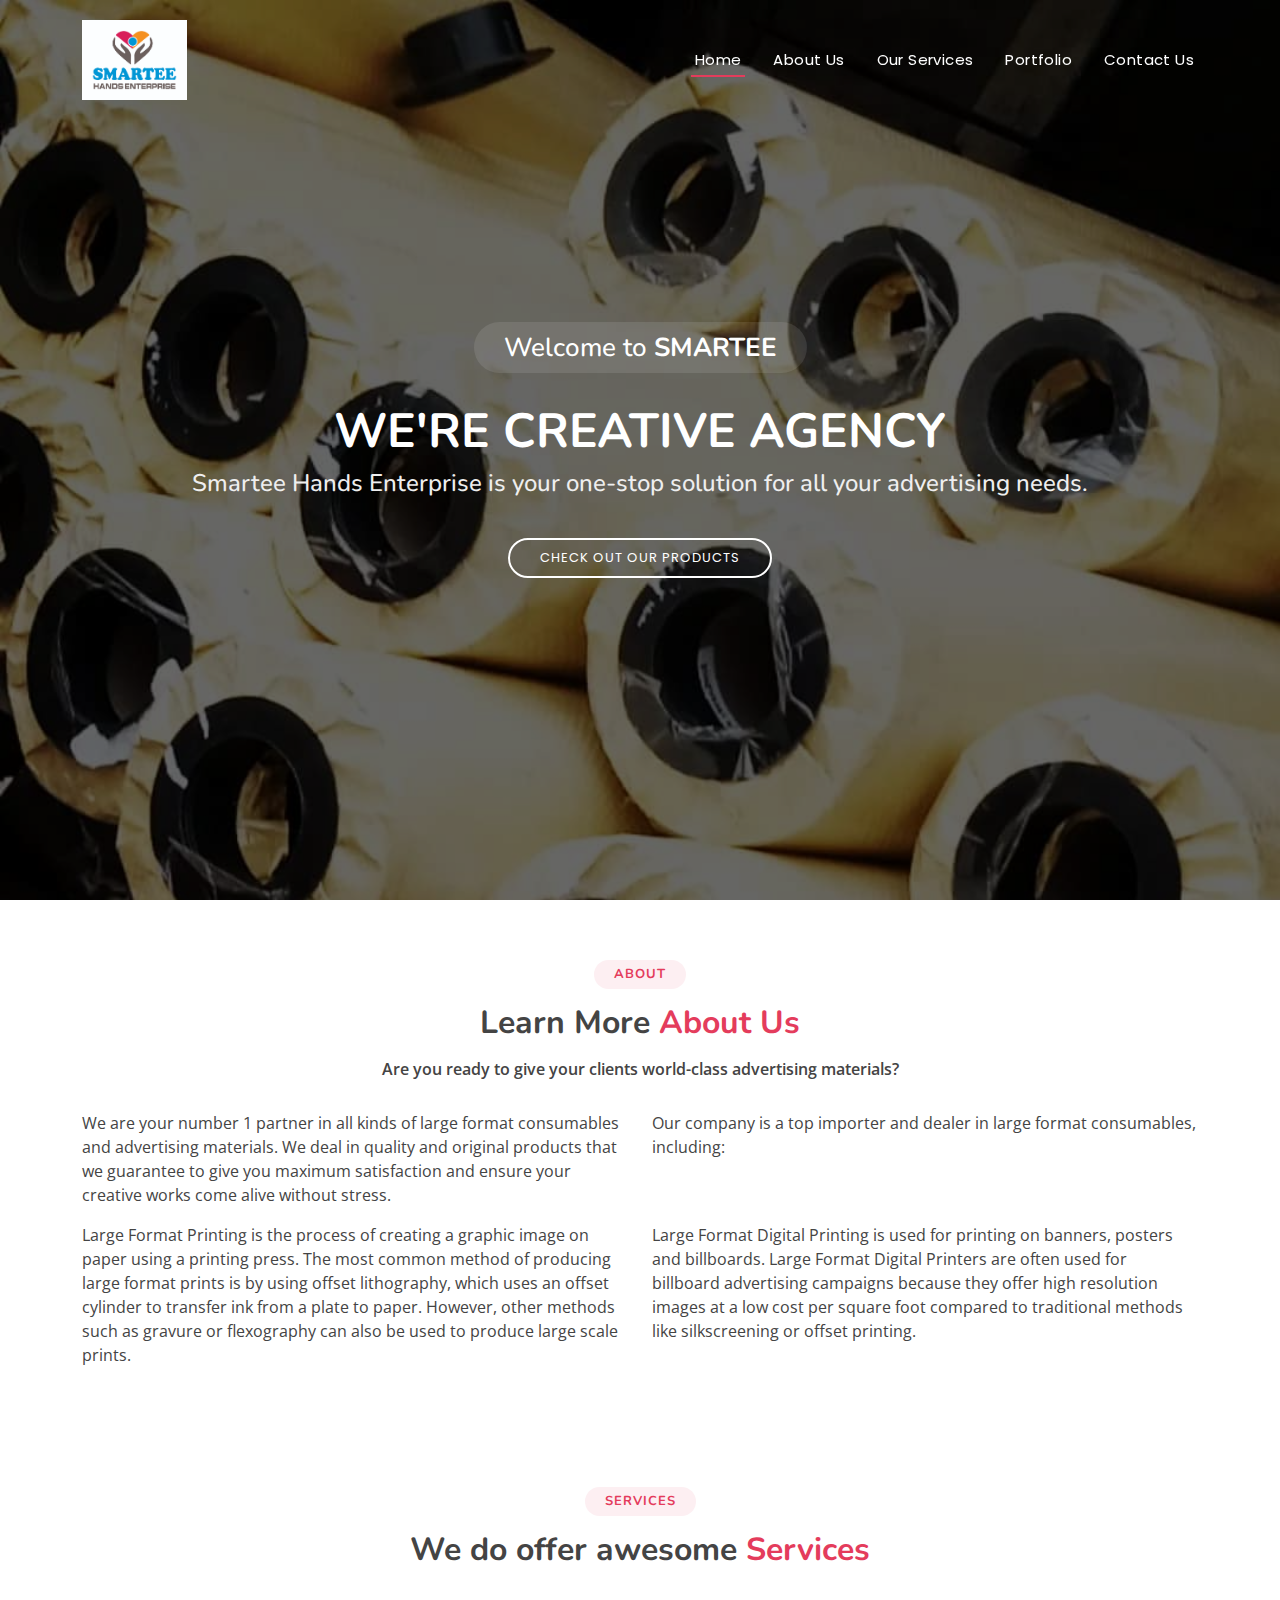
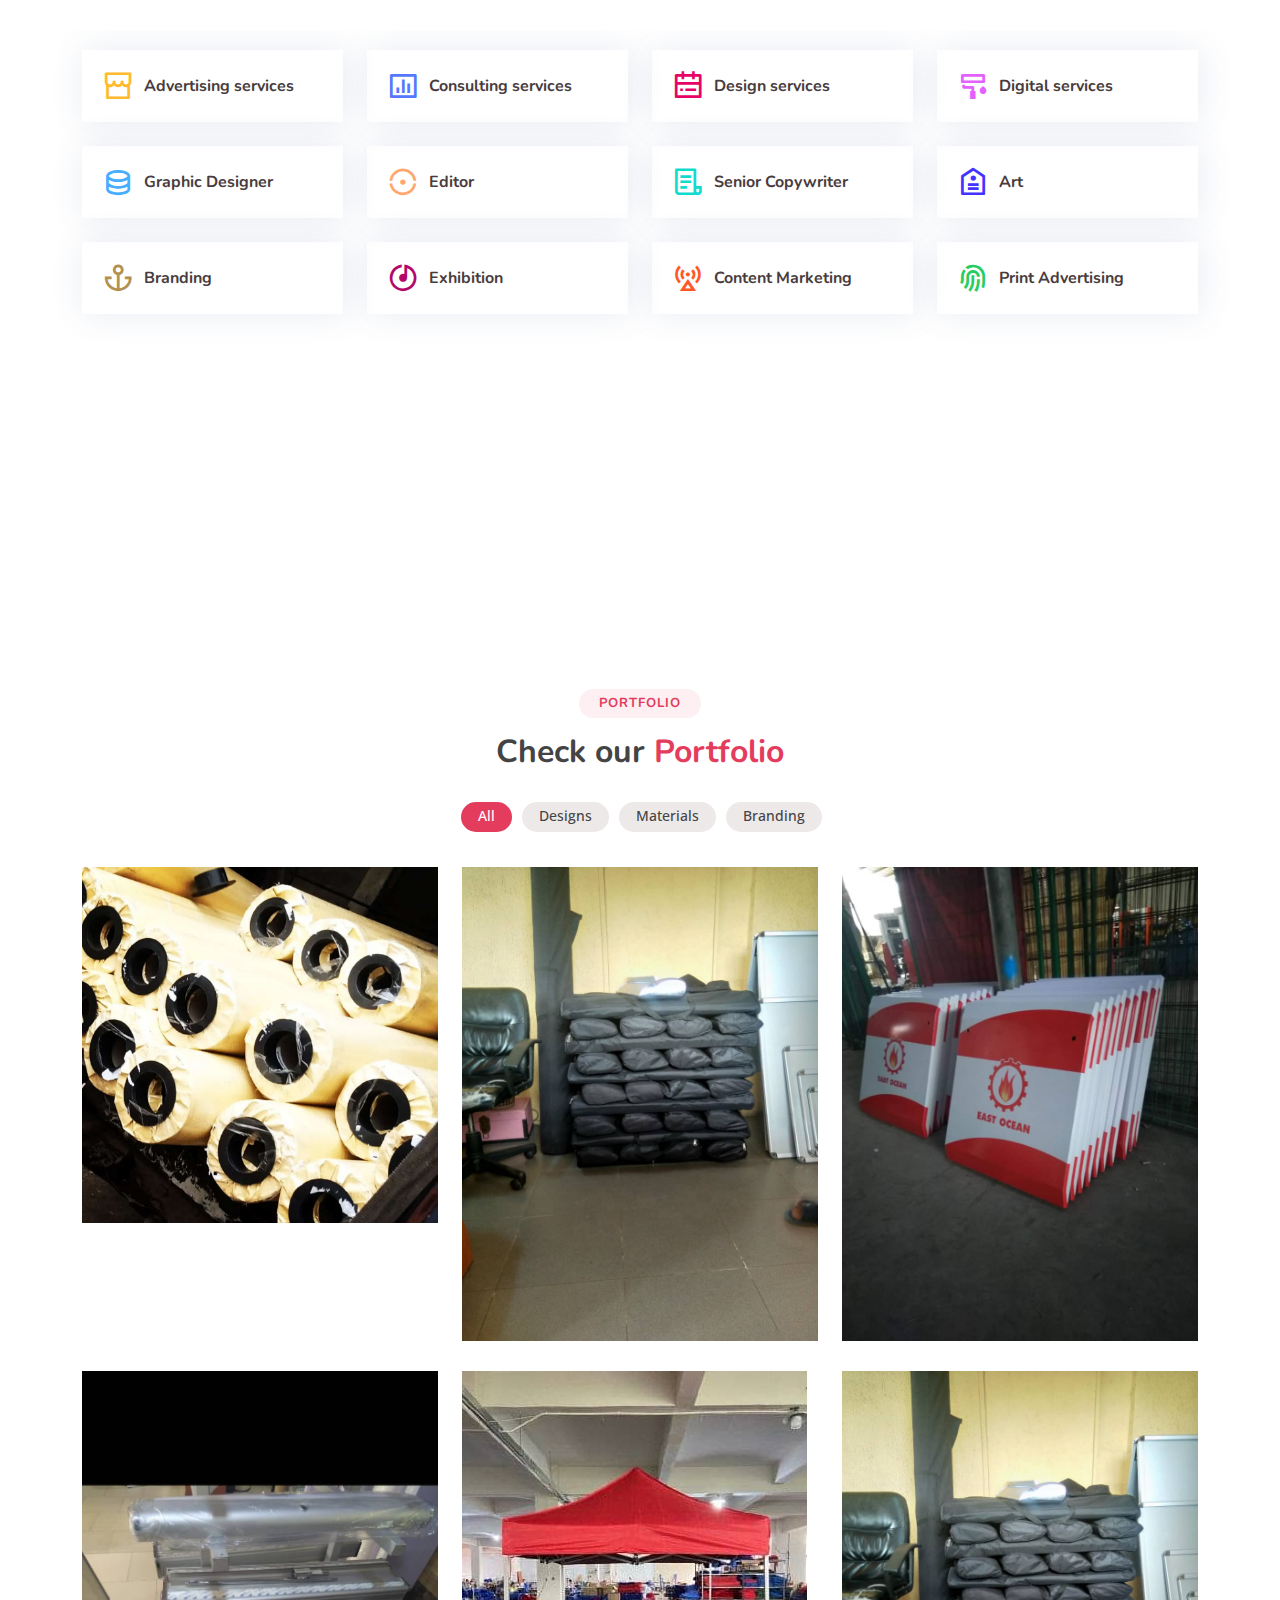
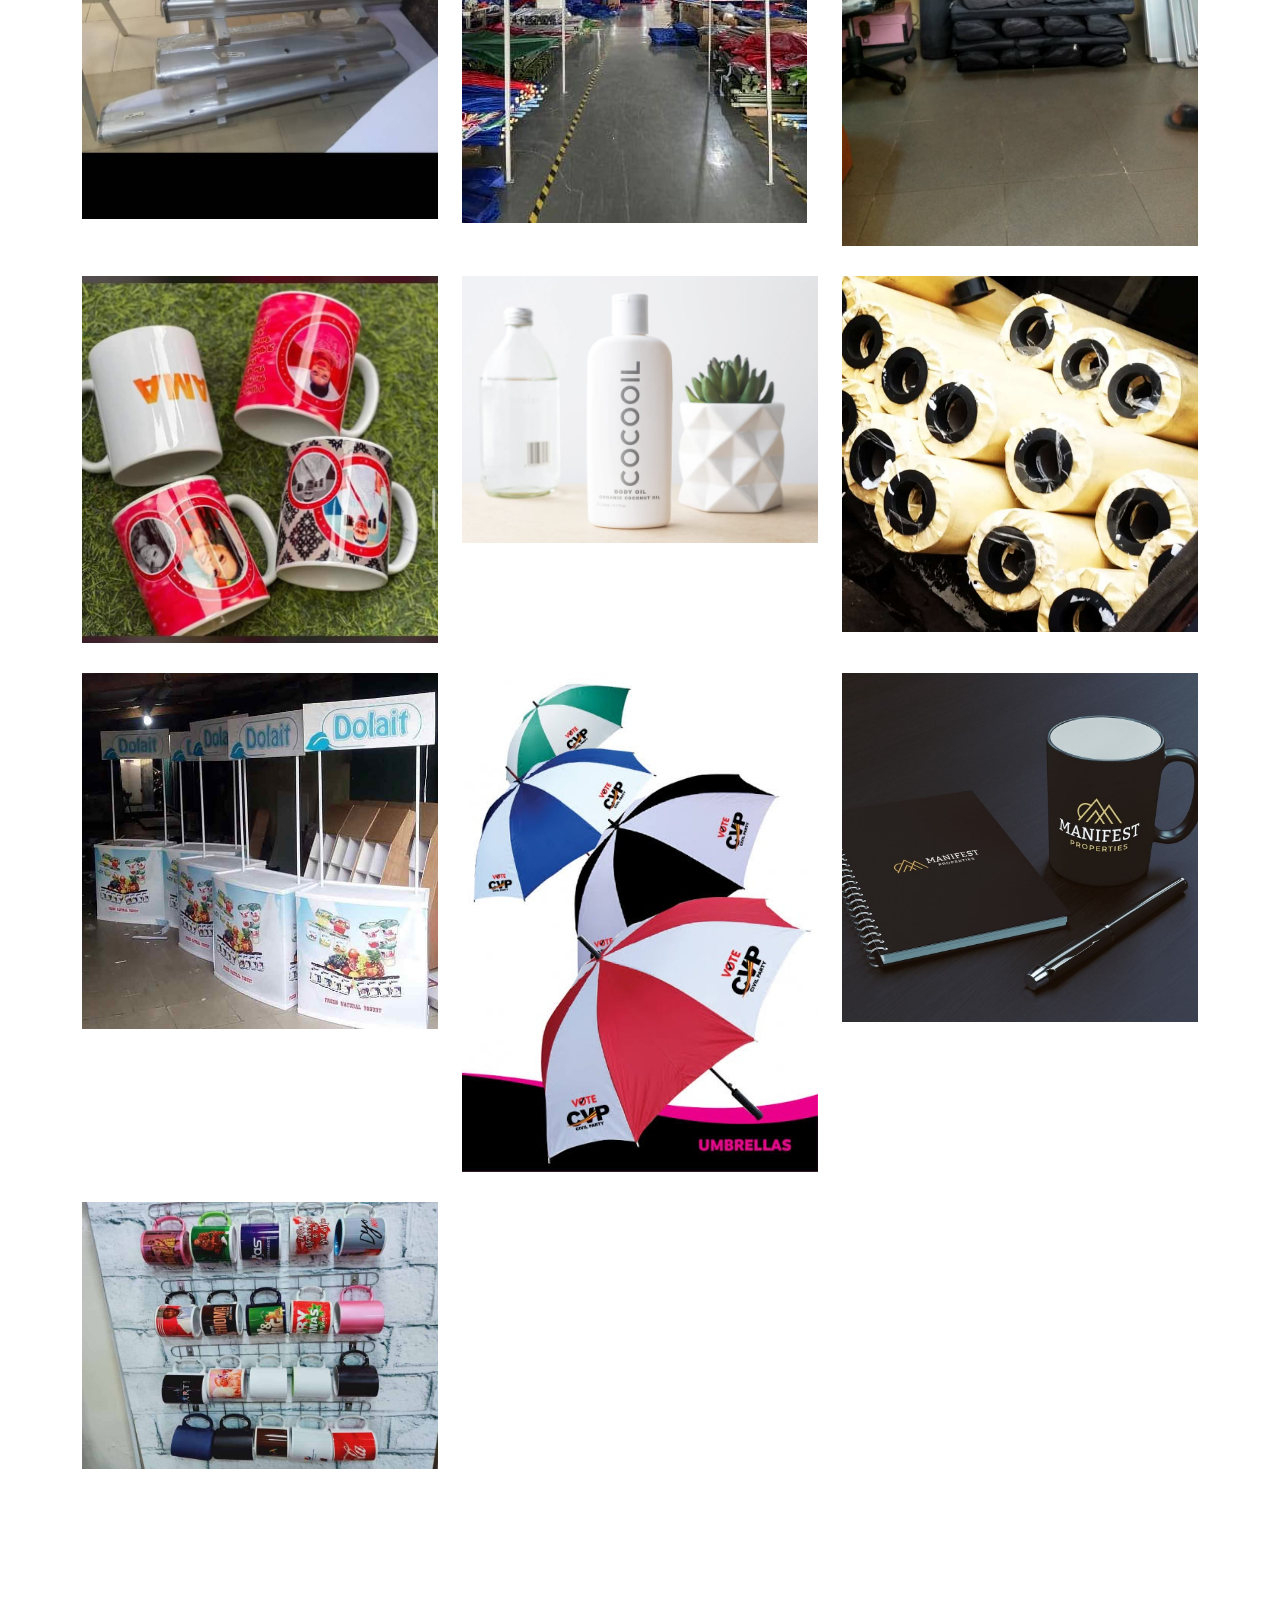
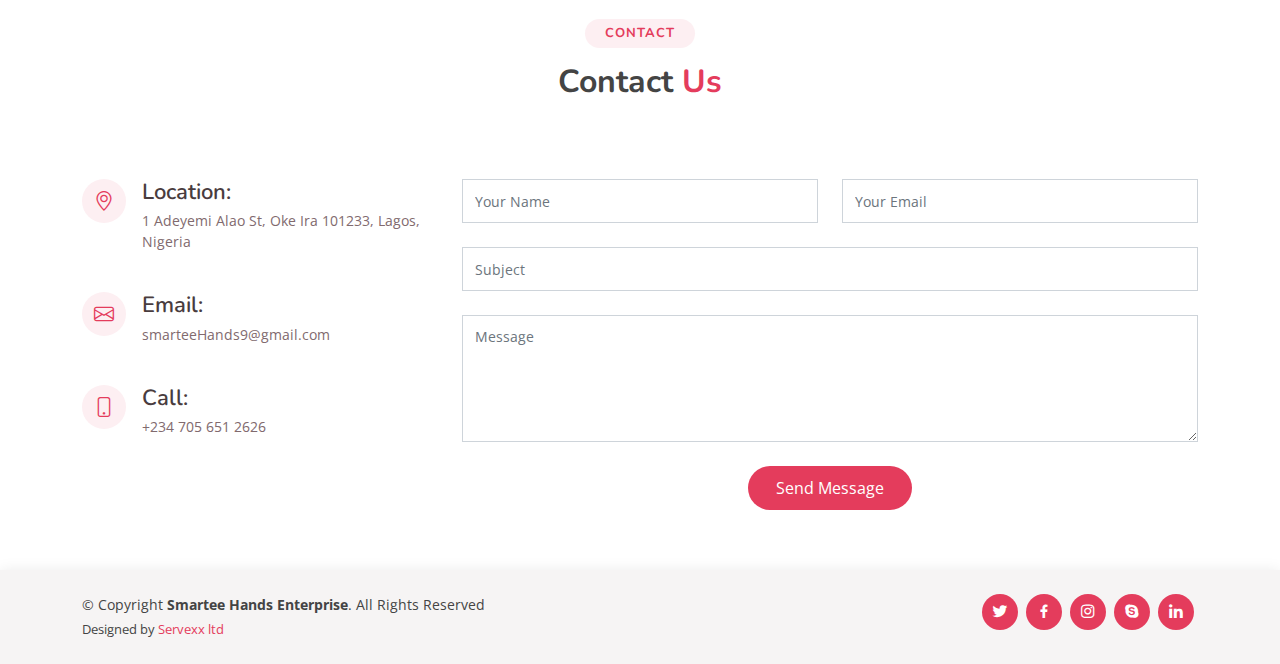
<file: index.html>
<!DOCTYPE html>
<html lang="en">

<head>
  <meta charset="utf-8">
  <meta content="width=device-width, initial-scale=1.0" name="viewport">

  <title>Smartee Hands Enterprise</title>
  <meta content="" name="description">
  <meta content="" name="keywords">

  <!-- Favicons -->
  <link href="assets/img/favicon.png" rel="icon">
  <link href="assets/img/apple-touch-icon.png" rel="apple-touch-icon">

  <!-- Google Fonts -->
  <link href="https://fonts.googleapis.com/css?family=Open+Sans:300,300i,400,400i,600,600i,700,700i|Nunito:300,300i,400,400i,600,600i,700,700i|Poppins:300,300i,400,400i,500,500i,600,600i,700,700i" rel="stylesheet">

  <!-- Vendor CSS Files -->
  <link href="assets/vendor/bootstrap/css/bootstrap.min.css" rel="stylesheet">
  <link href="assets/vendor/bootstrap-icons/bootstrap-icons.css" rel="stylesheet">
  <link href="assets/vendor/boxicons/css/boxicons.min.css" rel="stylesheet">
  <link href="assets/vendor/glightbox/css/glightbox.min.css" rel="stylesheet">
  <link href="assets/vendor/remixicon/remixicon.css" rel="stylesheet">
  <link href="assets/vendor/swiper/swiper-bundle.min.css" rel="stylesheet">

  <!-- Template Main CSS File -->
  <link href="assets/css/style.css" rel="stylesheet">

  <!-- =======================================================
  * Template Name: Tempo
  * Updated: Mar 10 2023 with Bootstrap v5.2.3
  * Template URL: https://bootstrapmade.com/tempo-free-onepage-bootstrap-theme/
  * Author: BootstrapMade.com
  * License: https://bootstrapmade.com/license/
  ======================================================== -->
</head>

<body>

  <!-- ======= Header ======= -->
  <header id="header" class="fixed-top ">
    <div class="container d-flex align-items-center justify-content-between">

      <h1 class="logo">     <img src="assets/img/smarteelogo.jpeg" alt=""></h1>
      <!-- Uncomment below if you prefer to use an image logo -->
      <!-- <a href="index.html" class="logo"><img src="assets/img/logo.png" alt="" class="img-fluid"></a>-->

      <nav id="navbar" class="navbar">
        <ul>
          <li><a class="nav-link scrollto active" href="#hero">Home</a></li>
                    <li><a class="nav-link scrollto" href="#about">About Us</a></li>
          <li><a class="nav-link scrollto" href="#services">Our Services</a></li>

          <li><a class="nav-link scrollto " href="#portfolio">Portfolio</a></li>
          <!-- <li><a class="nav-link scrollto" href="#team">Team</a></li> -->
          <!-- <li><a href="blog.html">Blog</a></li> -->

          <!-- <li class="dropdown"><a href="#"><span>Drop Down</span> <i class="bi bi-chevron-down"></i></a>
            <ul>
              <li><a href="#">Drop Down 1</a></li>
              <li class="dropdown"><a href="#"><span>Deep Drop Down</span> <i class="bi bi-chevron-right"></i></a>
                <ul>
                  <li><a href="#">Deep Drop Down 1</a></li>
                  <li><a href="#">Deep Drop Down 2</a></li>
                  <li><a href="#">Deep Drop Down 3</a></li>
                  <li><a href="#">Deep Drop Down 4</a></li>
                  <li><a href="#">Deep Drop Down 5</a></li>
                </ul>
              </li>
              <li><a href="#">Drop Down 2</a></li>
              <li><a href="#">Drop Down 3</a></li>
              <li><a href="#">Drop Down 4</a></li>
            </ul>
          </li> -->

          <li><a class="nav-link scrollto" href="#contact">Contact Us</a></li>
        </ul>
        <i class="bi bi-list mobile-nav-toggle"></i>
      </nav><!-- .navbar -->

    </div>
  </header><!-- End Header -->

  <!-- ======= Hero Section ======= -->
  <section id="hero">
    <div class="hero-container">
      <h3>Welcome to <strong>SMARTEE</strong></h3>
      <h1>We're Creative Agency</h1>
      <h2>Smartee Hands Enterprise is your one-stop solution for all your advertising needs.</h2>
      <a href="#portfolio" class="btn-get-started scrollto">Check out our Products</a>
    </div>
  </section><!-- End Hero -->

  <main id="main">

    <!-- ======= About Section ======= -->
    <section id="about" class="about">
      <div class="container">

        <div class="section-title">
          <h2>About</h2>
          <h3>Learn More <span>About Us</span></h3>
          <p>Are you ready to give your clients world-class advertising materials?</p>
        </div>

        <div class="row content">
          <div class="col-lg-6">
            <p>
              We are your number 1 partner in all kinds of large format consumables and advertising materials. We deal in quality and
              original products that we guarantee to give you maximum satisfaction and ensure your creative works come alive without
              stress.
            </p>
            <p> Large Format Printing is the process of creating a graphic image on paper using a printing press. The most common
              method
              of producing large format prints is by using offset lithography, which uses an offset cylinder to transfer ink from a
              plate to paper. However, other methods such as gravure or flexography can also be used to produce large scale prints.
            
            </p>
          </div>
          <div class="col-lg-6 pt-4 pt-lg-0">
              <p> Our company is a top importer and dealer in large format consumables, including:</p>
              <br><br>
            <p>
            Large Format Digital Printing is used for printing on banners, posters and billboards. Large Format Digital Printers are
            often used for billboard advertising campaigns because they offer high resolution images at a low cost per square foot
            compared to traditional methods like silkscreening or offset printing.
            </p>
  
          </div>
        </div>

      </div>
    </section><!-- End About Section -->

    <!-- ======= Services Section ======= -->
    <section id="services" class="services">
      <div class="container">

        <div class="section-title">
          <h2>Services</h2>
          <h3>We do offer awesome <span>Services</span></h3>

        </div>

        <!-- <div class="row">
          <div class="col-md-6 col-lg-3 d-flex align-items-stretch mb-5 mb-lg-0">
            <div class="icon-box">
              <div class="icon"><i class="bx bxl-dribbble"></i></div>
              <h4 class="title"><a href="">Lorem Ipsum</a></h4>
              <p class="description">Voluptatum deleniti atque corrupti quos dolores et quas molestias excepturi</p>
            </div>
          </div>

          <div class="col-md-6 col-lg-3 d-flex align-items-stretch mb-5 mb-lg-0">
            <div class="icon-box">
              <div class="icon"><i class="bx bx-file"></i></div>
              <h4 class="title"><a href="">Sed ut perspiciatis</a></h4>
              <p class="description">Duis aute irure dolor in reprehenderit in voluptate velit esse cillum dolore</p>
            </div>
          </div>

          <div class="col-md-6 col-lg-3 d-flex align-items-stretch mb-5 mb-lg-0">
            <div class="icon-box">
              <div class="icon"><i class="bx bx-tachometer"></i></div>
              <h4 class="title"><a href="">Magni Dolores</a></h4>
              <p class="description">Excepteur sint occaecat cupidatat non proident, sunt in culpa qui officia</p>
            </div>
          </div>

          <div class="col-md-6 col-lg-3 d-flex align-items-stretch mb-5 mb-lg-0">
            <div class="icon-box">
              <div class="icon"><i class="bx bx-world"></i></div>
              <h4 class="title"><a href="">Nemo Enim</a></h4>
              <p class="description">At vero eos et accusamus et iusto odio dignissimos ducimus qui blanditiis</p>
            </div>
          </div>

        </div> -->

      </div>
    </section>
    <!-- End Services Section -->

    <!-- ======= Features Section ======= -->
    <section id="features" class="features">
      <div class="container">

        <div class="row">
          <div class="col-lg-3 col-md-4 col-6 col-6">
            <div class="icon-box">
              <i class="ri-store-line" style="color: #ffbb2c;"></i>
              <h3><a href="">Advertising services</a></h3>
            </div>
          </div>
          <div class="col-lg-3 col-md-4 col-6">
            <div class="icon-box">
              <i class="ri-bar-chart-box-line" style="color: #5578ff;"></i>
              <h3><a href="">Consulting services</a></h3>
            </div>
          </div>
          <div class="col-lg-3 col-md-4 col-6 mt-4 mt-md-0">
            <div class="icon-box">
              <i class="ri-calendar-todo-line" style="color: #e80368;"></i>
              <h3><a href="">Design services</a></h3>
            </div>
          </div>
          <div class="col-lg-3 col-md-4 col-6 mt-4 mt-lg-0">
            <div class="icon-box">
              <i class="ri-paint-brush-line" style="color: #e361ff;"></i>
              <h3><a href="">Digital services</a></h3>
            </div>
          </div>
          <div class="col-lg-3 col-md-4 col-6 mt-4">
            <div class="icon-box">
              <i class="ri-database-2-line" style="color: #47aeff;"></i>
              <h3><a href="">Graphic Designer</a></h3>
            </div>
          </div>
          <div class="col-lg-3 col-md-4 col-6 mt-4">
            <div class="icon-box">
              <i class="ri-gradienter-line" style="color: #ffa76e;"></i>
              <h3><a href="">Editor</a></h3>
            </div>
          </div>
          <div class="col-lg-3 col-md-4 col-6 mt-4">
            <div class="icon-box">
              <i class="ri-file-list-3-line" style="color: #11dbcf;"></i>
              <h3><a href="">Senior Copywriter</a></h3>
            </div>
          </div>
          <div class="col-lg-3 col-md-4 col-6 mt-4">
            <div class="icon-box">
              <i class="ri-price-tag-2-line" style="color: #4233ff;"></i>
              <h3><a href="">Art</a></h3>
            </div>
          </div>
          <div class="col-lg-3 col-md-4 col-6 mt-4">
            <div class="icon-box">
              <i class="ri-anchor-line" style="color: #b2904f;"></i>
              <h3><a href="">Branding</a></h3>
            </div>
          </div>
          <div class="col-lg-3 col-md-4 col-6 mt-4">
            <div class="icon-box">
              <i class="ri-disc-line" style="color: #b20969;"></i>
              <h3><a href="">Exhibition</a></h3>
            </div>
          </div>
          <div class="col-lg-3 col-md-4 col-6 mt-4">
            <div class="icon-box">
              <i class="ri-base-station-line" style="color: #ff5828;"></i>
              <h3><a href="">Content Marketing</a></h3>
            </div>
          </div>
          <div class="col-lg-3 col-md-4 col-6 mt-4">
            <div class="icon-box">
              <i class="ri-fingerprint-line" style="color: #29cc61;"></i>
              <h3><a href="">Print Advertising</a></h3>
            </div>
          </div>
        </div>

      </div>
    </section><!-- End Features Section -->

    <!-- ======= Cta Section ======= -->
    <section id="cta" class="cta">
      <div class="container">

        <div class="text-center">
          <h3>Call To Action</h3>
          <p> We are always here for you.</p>
          <a class="cta-btn" href="tel:+2347056512626">Call To Action</a>
        </div>

      </div>
    </section><!-- End Cta Section -->

    <!-- ======= Portfolio Section ======= -->
    <section id="portfolio" class="portfolio">
      <div class="container">

        <div class="section-title">
          <h2>Portfolio</h2>
          <h3>Check our <span>Portfolio</span></h3>
       
        </div>

        <div class="row">
          <div class="col-lg-12 d-flex justify-content-center">
            <ul id="portfolio-flters">
              <li data-filter="*" class="filter-active">All</li>
              <li data-filter=".filter-app">Designs</li>
              <li data-filter=".filter-card">Materials</li>
              <li data-filter=".filter-web">Branding</li>
            </ul>
          </div>
        </div>

        <div class="row portfolio-container">

          <div class="col-lg-4 col-md-6 portfolio-item filter-app">
            <img src="assets/img/portfolio/1.jpeg" class="img-fluid" alt="">
            <!-- <div class="portfolio-info">
              <h4>App 1</h4>
              <p>App</p>
              <a href="assets/img/portfolio/portfolio-1.jpg" data-gallery="portfolioGallery" class="portfolio-lightbox preview-link" title="App 1"><i class="bx bx-plus"></i></a>
              <a href="portfolio-details.html" class="details-link" title="More Details"><i class="bx bx-link"></i></a>
            </div> -->
          </div>

          <div class="col-lg-4 col-md-6 portfolio-item filter-web">
            <img src="assets/img/portfolio/13.jpeg" class="img-fluid" alt="">
            <!-- <div class="portfolio-info">
              <h4>Web 3</h4>
              <p>Web</p>
              <a href="assets/img/portfolio/portfolio-2.jpg" data-gallery="portfolioGallery" class="portfolio-lightbox preview-link" title="Web 3"><i class="bx bx-plus"></i></a>
              <a href="portfolio-details.html" class="details-link" title="More Details"><i class="bx bx-link"></i></a>
            </div> -->
          </div>
<div class="col-lg-4 col-md-6 portfolio-item filter-web">
  <img src="assets/img/portfolio/14.jpeg" class="img-fluid" alt="">
  <!-- <div class="portfolio-info">
              <h4>Web 3</h4>
              <p>Web</p>
              <a href="assets/img/portfolio/portfolio-2.jpg" data-gallery="portfolioGallery" class="portfolio-lightbox preview-link" title="Web 3"><i class="bx bx-plus"></i></a>
              <a href="portfolio-details.html" class="details-link" title="More Details"><i class="bx bx-link"></i></a>
            </div> -->
</div>

          <div class="col-lg-4 col-md-6 portfolio-item filter-web">
            <img src="assets/img/portfolio/12.jpeg" class="img-fluid" alt="">
            <!-- <div class="portfolio-info">
                        <h4>Web 3</h4>
                        <p>Web</p>
                        <a href="assets/img/portfolio/portfolio-2.jpg" data-gallery="portfolioGallery" class="portfolio-lightbox preview-link" title="Web 3"><i class="bx bx-plus"></i></a>
                        <a href="portfolio-details.html" class="details-link" title="More Details"><i class="bx bx-link"></i></a>
                      </div> -->
          </div>
          <div class="col-lg-4 col-md-6 portfolio-item filter-app">
            <img src="assets/img/portfolio/3.jpeg" class="img-fluid" alt="">
            <!-- <div class="portfolio-info">
              <h4>App 2</h4>
              <p>App</p>
              <a href="assets/img/portfolio/portfolio-3.jpg" data-gallery="portfolioGallery" class="portfolio-lightbox preview-link" title="App 2"><i class="bx bx-plus"></i></a>
              <a href="portfolio-details.html" class="details-link" title="More Details"><i class="bx bx-link"></i></a>
            </div> -->
          </div>

          <div class="col-lg-4 col-md-6 portfolio-item filter-card">
            <img src="assets/img/portfolio/13.jpeg" class="img-fluid" alt="">
            <!-- <div class="portfolio-info">
              <h4>Card 2</h4>
              <p>Card</p>
              <a href="assets/img/portfolio/portfolio-4.jpg" data-gallery="portfolioGallery" class="portfolio-lightbox preview-link" title="Card 2"><i class="bx bx-plus"></i></a>
              <a href="portfolio-details.html" class="details-link" title="More Details"><i class="bx bx-link"></i></a>
            </div> -->
          </div>

          <div class="col-lg-4 col-md-6 portfolio-item filter-web">
            <img src="assets/img/portfolio/5.jpeg" class="img-fluid" alt="">
            <!-- <div class="portfolio-info">
              <h4>Web 2</h4>
              <p>Web</p>
              <a href="assets/img/portfolio/portfolio-5.jpg" data-gallery="portfolioGallery" class="portfolio-lightbox preview-link" title="Web 2"><i class="bx bx-plus"></i></a>
              <a href="portfolio-details.html" class="details-link" title="More Details"><i class="bx bx-link"></i></a>
            </div> -->
          </div>

          <div class="col-lg-4 col-md-6 portfolio-item filter-app">
            <img src="assets/img/portfolio/portfolio-6.jpg" class="img-fluid" alt="">
            <!-- <div class="portfolio-info">
              <h4>App 3</h4>
              <p>App</p>
              <a href="assets/img/portfolio/portfolio-6.jpg" data-gallery="portfolioGallery" class="portfolio-lightbox preview-link" title="App 3"><i class="bx bx-plus"></i></a>
              <a href="portfolio-details.html" class="details-link" title="More Details"><i class="bx bx-link"></i></a>
            </div> -->
          </div>

          <div class="col-lg-4 col-md-6 portfolio-item filter-card">
            <img src="assets/img/portfolio/1.jpeg" class="img-fluid" alt="">
            <!-- <div class="portfolio-info">
              <h4>Card 1</h4>
              <p>Card</p>
              <a href="assets/img/portfolio/portfolio-7.jpg" data-gallery="portfolioGallery" class="portfolio-lightbox preview-link" title="Card 1"><i class="bx bx-plus"></i></a>
              <a href="portfolio-details.html" class="details-link" title="More Details"><i class="bx bx-link"></i></a>
            </div> -->
          </div>

            <div class="col-lg-4 col-md-6 portfolio-item filter-card">
              <img src="assets/img/portfolio/11.jpeg" class="img-fluid" alt="">
              <!-- <div class="portfolio-info">
                          <h4>Card 1</h4>
                          <p>Card</p>
                          <a href="assets/img/portfolio/portfolio-7.jpg" data-gallery="portfolioGallery" class="portfolio-lightbox preview-link" title="Card 1"><i class="bx bx-plus"></i></a>
                          <a href="portfolio-details.html" class="details-link" title="More Details"><i class="bx bx-link"></i></a>
                        </div> -->
            </div>
          <div class="col-lg-4 col-md-6 portfolio-item filter-card">
            <img src="assets/img/portfolio/8.jpeg" class="img-fluid" alt="">
            <!-- <div class="portfolio-info">
              <h4>Card 3</h4>
              <p>Card</p>
              <a href="assets/img/portfolio/portfolio-8.jpg" data-gallery="portfolioGallery" class="portfolio-lightbox preview-link" title="Card 3"><i class="bx bx-plus"></i></a>
              <a href="portfolio-details.html" class="details-link" title="More Details"><i class="bx bx-link"></i></a>
            </div> -->
          </div>

          <div class="col-lg-4 col-md-6 portfolio-item filter-web">
            <img src="assets/img/portfolio/9.jpeg" class="img-fluid" alt="">
            <!-- <div class="portfolio-info">
              <h4>Web 3</h4>
              <p>Web</p>
              <a href="assets/img/portfolio/portfolio-9.jpg" data-gallery="portfolioGallery" class="portfolio-lightbox preview-link" title="Web 3"><i class="bx bx-plus"></i></a>
              <a href="portfolio-details.html" class="details-link" title="More Details"><i class="bx bx-link"></i></a>
            </div> -->
          </div>

          <div class="col-lg-4 col-md-6 portfolio-item filter-web">
            <img src="assets/img/portfolio/10.jpeg" class="img-fluid" alt="">
            <!-- <div class="portfolio-info">
                        <h4>Web 3</h4>
                        <p>Web</p>
                        <a href="assets/img/portfolio/portfolio-9.jpg" data-gallery="portfolioGallery" class="portfolio-lightbox preview-link" title="Web 3"><i class="bx bx-plus"></i></a>
                        <a href="portfolio-details.html" class="details-link" title="More Details"><i class="bx bx-link"></i></a>
                      </div> -->
          </div>

        </div>

      </div>
    </section><!-- End Portfolio Section -->


    <!-- ======= Contact Section ======= -->
    <section id="contact" class="contact">
      <div class="container">

        <div class="section-title">
          <h2>Contact</h2>
          <h3>Contact <span>Us</span></h3>

        </div>

        <!-- <div>
          <iframe style="border:0; width: 100%; height: 270px;" 
          src="https://www.google.com/maps/embed?pb=!4v1681729978867!6m8!1m7!1sWwGR_AF919yX6v2XetmX2g!2m2!1d6.647206573113296!2d3.349216829355228!3f96.319984!4f0!5f0.7820865974627469" frameborder="0" allowfullscreen></iframe>
       
        </div> -->

        <div class="row mt-5">

          <div class="col-lg-4">
            <div class="info">
              <div class="address">
                <i class="bi bi-geo-alt"></i>
                <h4>Location:</h4>
                <p>1 Adeyemi Alao St, Oke Ira 101233, Lagos, Nigeria</p>
              </div>

              <div class="email">
                <i class="bi bi-envelope"></i>
                <h4>Email:</h4>
                <p>smarteeHands9@gmail.com</p>
              </div>

              <div class="phone">
                <i class="bi bi-phone"></i>
                <h4>Call:</h4>
                  <a class="cta-btn" href="tel:+2347056512626"><p>+234 705 651 2626</p></a>
              </div>

            </div>

          </div>

          <div class="col-lg-8 mt-5 mt-lg-0">

            <form action="forms/contact.php" method="post" role="form" class="php-email-form">
              <div class="row">
                <div class="col-md-6 form-group">
                  <input type="text" name="name" class="form-control" id="name" placeholder="Your Name" required>
                </div>
                <div class="col-md-6 form-group mt-3 mt-md-0">
                  <input type="email" class="form-control" name="email" id="email" placeholder="Your Email" required>
                </div>
              </div>
              <div class="form-group mt-3">
                <input type="text" class="form-control" name="subject" id="subject" placeholder="Subject" required>
              </div>
              <div class="form-group mt-3">
                <textarea class="form-control" name="message" rows="5" placeholder="Message" required></textarea>
              </div>
              <div class="my-3">
                <div class="loading">Loading</div>
                <div class="error-message"></div>
                <div class="sent-message">Your message has been sent. Thank you!</div>
              </div>
              <div class="text-center"><button type="submit">Send Message</button></div>
            </form>

          </div>

        </div>

      </div>
    </section><!-- End Contact Section -->

  </main><!-- End #main -->

  <!-- ======= Footer ======= -->
  <footer id="footer">

    <!-- <div class="footer-top">
      <div class="container">
        <div class="row">

          <div class="col-lg-3 col-md-6 footer-contact">
            <h3>Tempo</h3>
            <p>
              A108 Adam Street <br>
              New York, NY 535022<br>
              United States <br><br>
              <strong>Phone:</strong> +1 5589 55488 55<br>
              <strong>Email:</strong> info@example.com<br>
            </p>
          </div>

          <div class="col-lg-2 col-md-6 footer-links">
            <h4>Useful Links</h4>
            <ul>
              <li><i class="bx bx-chevron-right"></i> <a href="#">Home</a></li>
              <li><i class="bx bx-chevron-right"></i> <a href="#">About us</a></li>
              <li><i class="bx bx-chevron-right"></i> <a href="#">Services</a></li>
              <li><i class="bx bx-chevron-right"></i> <a href="#">Terms of service</a></li>
              <li><i class="bx bx-chevron-right"></i> <a href="#">Privacy policy</a></li>
            </ul>
          </div>

          <div class="col-lg-3 col-md-6 footer-links">
            <h4>Our Services</h4>
            <ul>
              <li><i class="bx bx-chevron-right"></i> <a href="#">Web Design</a></li>
              <li><i class="bx bx-chevron-right"></i> <a href="#">Web Development</a></li>
              <li><i class="bx bx-chevron-right"></i> <a href="#">Product Management</a></li>
              <li><i class="bx bx-chevron-right"></i> <a href="#">Marketing</a></li>
              <li><i class="bx bx-chevron-right"></i> <a href="#">Graphic Design</a></li>
            </ul>
          </div>

          <div class="col-lg-4 col-md-6 footer-newsletter">
            <h4>Join Our Newsletter</h4>
            <p>Tamen quem nulla quae legam multos aute sint culpa legam noster magna</p>
            <form action="" method="post">
              <input type="email" name="email"><input type="submit" value="Subscribe">
            </form>
          </div>

        </div>
      </div>
    </div> -->

    <div class="container d-md-flex py-4">

      <div class="me-md-auto text-center text-md-start">
        <div class="copyright">
          &copy; Copyright <strong><span>Smartee Hands Enterprise</span></strong>. All Rights Reserved
        </div>
        <div class="credits">
          <!-- All the links in the footer should remain intact. -->
          <!-- You can delete the links only if you purchased the pro version. -->
          <!-- Licensing information: https://bootstrapmade.com/license/ -->
          <!-- Purchase the pro version with working PHP/AJAX contact form: https://bootstrapmade.com/tempo-free-onepage-bootstrap-theme/ -->
          Designed by <a href="https://johnom.netlify.app/">Servexx ltd</a>
        </div>
      </div>
      <div class="social-links text-center text-md-right pt-3 pt-md-0">
        <a href="#" class="twitter"><i class="bx bxl-twitter"></i></a>
        <a href="#" class="facebook"><i class="bx bxl-facebook"></i></a>
        <a href="#" class="instagram"><i class="bx bxl-instagram"></i></a>
        <a href="#" class="google-plus"><i class="bx bxl-skype"></i></a>
        <a href="#" class="linkedin"><i class="bx bxl-linkedin"></i></a>
      </div>
    </div>
  </footer><!-- End Footer -->

  <a href="#" class="back-to-top d-flex align-items-center justify-content-center"><i class="bi bi-arrow-up-short"></i></a>

  <!-- Vendor JS Files -->
  <script src="assets/vendor/bootstrap/js/bootstrap.bundle.min.js"></script>
  <script src="assets/vendor/glightbox/js/glightbox.min.js"></script>
  <script src="assets/vendor/isotope-layout/isotope.pkgd.min.js"></script>
  <script src="assets/vendor/swiper/swiper-bundle.min.js"></script>
  <script src="assets/vendor/php-email-form/validate.js"></script>

  <!-- Template Main JS File -->
  <script src="assets/js/main.js"></script>

</body>

</html>
</file>
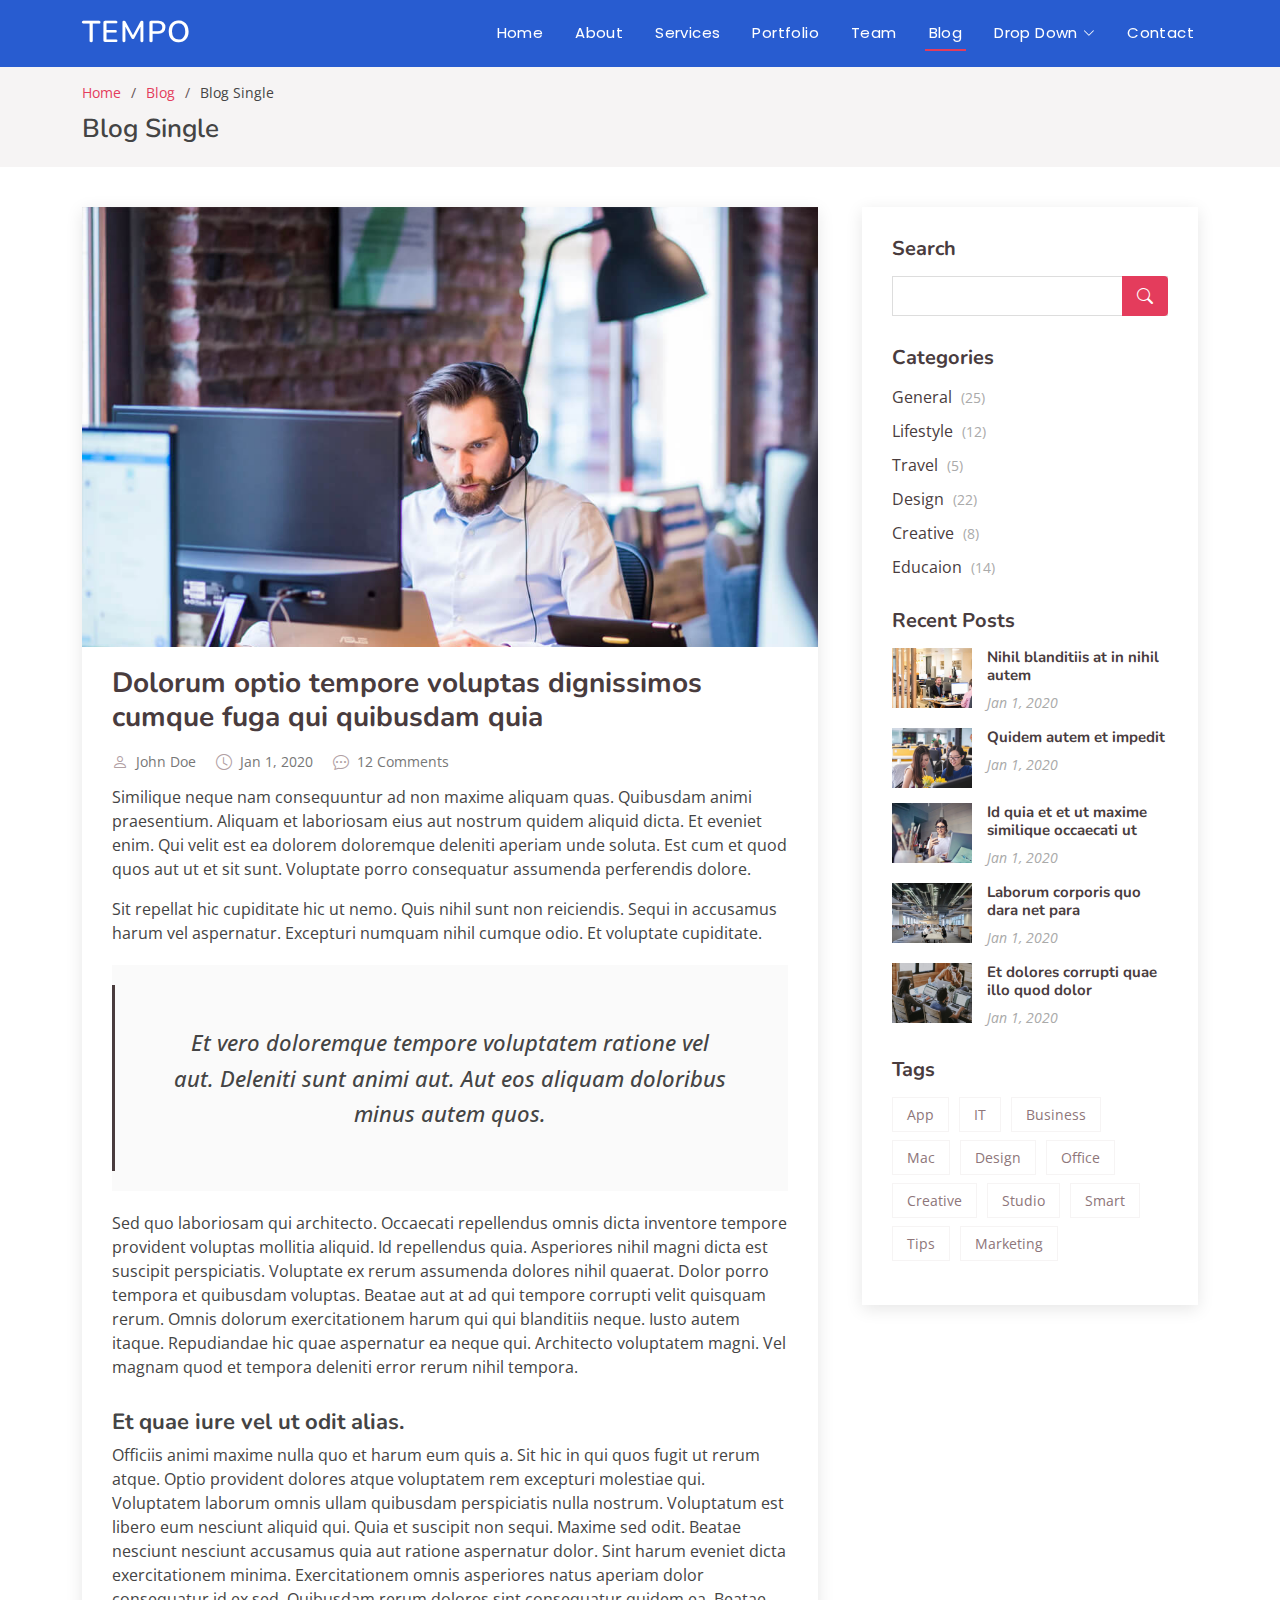
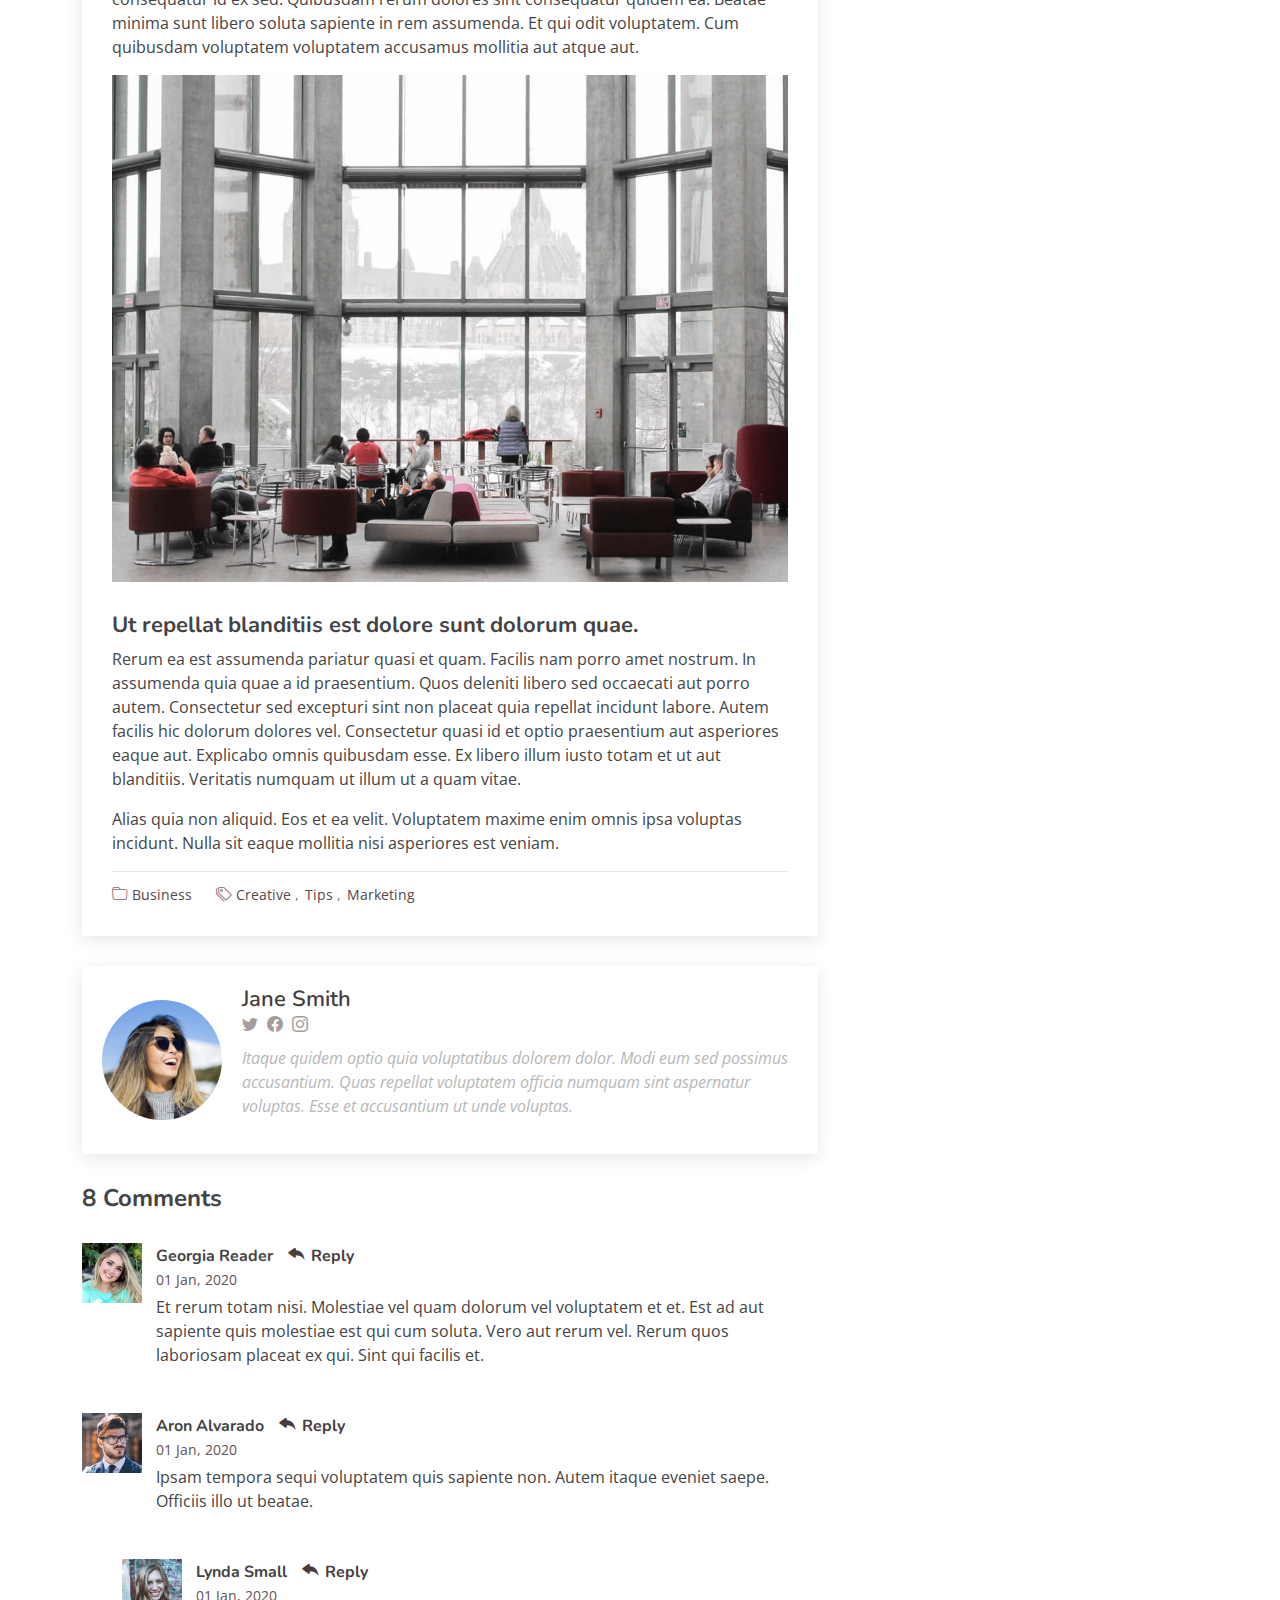
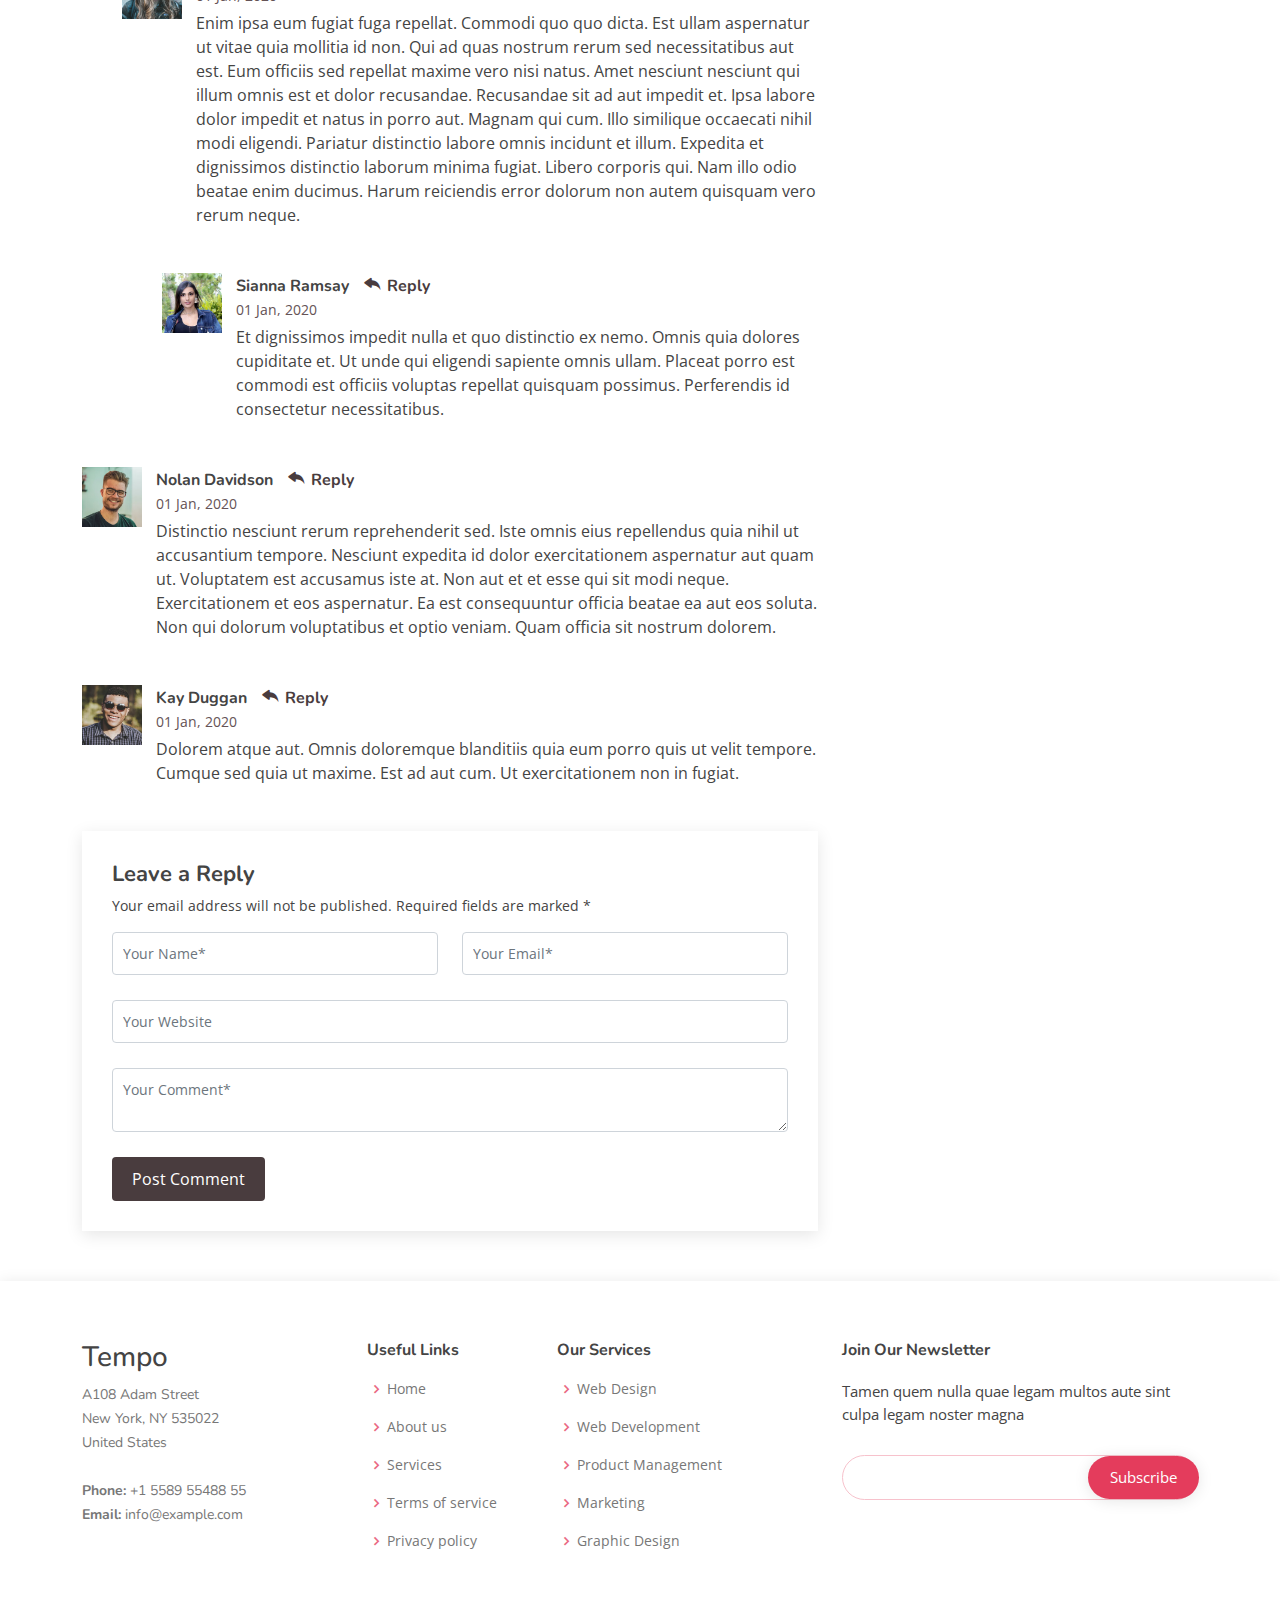
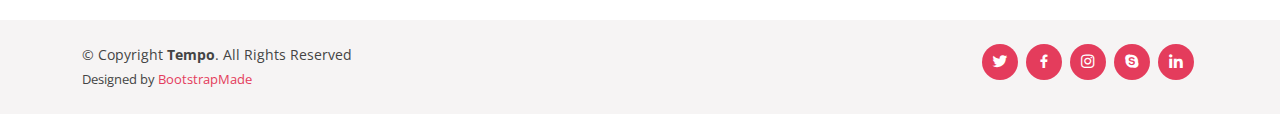
<file: blog-single.html>
<!DOCTYPE html>
<html lang="en">

<head>
  <meta charset="utf-8">
  <meta content="width=device-width, initial-scale=1.0" name="viewport">

  <title>Blog Single - Tempo Bootstrap Template</title>
  <meta content="" name="description">
  <meta content="" name="keywords">

  <!-- Favicons -->
  <link href="assets/img/favicon.png" rel="icon">
  <link href="assets/img/apple-touch-icon.png" rel="apple-touch-icon">

  <!-- Google Fonts -->
  <link href="https://fonts.googleapis.com/css?family=Open+Sans:300,300i,400,400i,600,600i,700,700i|Nunito:300,300i,400,400i,600,600i,700,700i|Poppins:300,300i,400,400i,500,500i,600,600i,700,700i" rel="stylesheet">

  <!-- Vendor CSS Files -->
  <link href="assets/vendor/bootstrap/css/bootstrap.min.css" rel="stylesheet">
  <link href="assets/vendor/bootstrap-icons/bootstrap-icons.css" rel="stylesheet">
  <link href="assets/vendor/boxicons/css/boxicons.min.css" rel="stylesheet">
  <link href="assets/vendor/glightbox/css/glightbox.min.css" rel="stylesheet">
  <link href="assets/vendor/remixicon/remixicon.css" rel="stylesheet">
  <link href="assets/vendor/swiper/swiper-bundle.min.css" rel="stylesheet">

  <!-- Template Main CSS File -->
  <link href="assets/css/style.css" rel="stylesheet">

  <!-- =======================================================
  * Template Name: Tempo
  * Updated: Mar 10 2023 with Bootstrap v5.2.3
  * Template URL: https://bootstrapmade.com/tempo-free-onepage-bootstrap-theme/
  * Author: BootstrapMade.com
  * License: https://bootstrapmade.com/license/
  ======================================================== -->
</head>

<body>

  <!-- ======= Header ======= -->
  <header id="header" class="fixed-top header-inner-pages">
    <div class="container d-flex align-items-center justify-content-between">

      <h1 class="logo"><a href="index.html">Tempo</a></h1>
      <!-- Uncomment below if you prefer to use an image logo -->
      <!-- <a href="index.html" class="logo"><img src="assets/img/logo.png" alt="" class="img-fluid"></a>-->

      <nav id="navbar" class="navbar">
        <ul>
          <li><a class="nav-link scrollto " href="#hero">Home</a></li>
          <li><a class="nav-link scrollto" href="#about">About</a></li>
          <li><a class="nav-link scrollto" href="#services">Services</a></li>
          <li><a class="nav-link scrollto " href="#portfolio">Portfolio</a></li>
          <li><a class="nav-link scrollto" href="#team">Team</a></li>
          <li><a class="active" href="blog.html">Blog</a></li>
          <li class="dropdown"><a href="#"><span>Drop Down</span> <i class="bi bi-chevron-down"></i></a>
            <ul>
              <li><a href="#">Drop Down 1</a></li>
              <li class="dropdown"><a href="#"><span>Deep Drop Down</span> <i class="bi bi-chevron-right"></i></a>
                <ul>
                  <li><a href="#">Deep Drop Down 1</a></li>
                  <li><a href="#">Deep Drop Down 2</a></li>
                  <li><a href="#">Deep Drop Down 3</a></li>
                  <li><a href="#">Deep Drop Down 4</a></li>
                  <li><a href="#">Deep Drop Down 5</a></li>
                </ul>
              </li>
              <li><a href="#">Drop Down 2</a></li>
              <li><a href="#">Drop Down 3</a></li>
              <li><a href="#">Drop Down 4</a></li>
            </ul>
          </li>
          <li><a class="nav-link scrollto" href="#contact">Contact</a></li>
        </ul>
        <i class="bi bi-list mobile-nav-toggle"></i>
      </nav><!-- .navbar -->

    </div>
  </header><!-- End Header -->

  <main id="main">

    <!-- ======= Breadcrumbs ======= -->
    <section id="breadcrumbs" class="breadcrumbs">
      <div class="container">

        <ol>
          <li><a href="index.html">Home</a></li>
          <li><a href="blog.html">Blog</a></li>
          <li>Blog Single</li>
        </ol>
        <h2>Blog Single</h2>

      </div>
    </section><!-- End Breadcrumbs -->

    <!-- ======= Blog Single Section ======= -->
    <section id="blog" class="blog">
      <div class="container" data-aos="fade-up">

        <div class="row">

          <div class="col-lg-8 entries">

            <article class="entry entry-single">

              <div class="entry-img">
                <img src="assets/img/blog/blog-1.jpg" alt="" class="img-fluid">
              </div>

              <h2 class="entry-title">
                <a href="blog-single.html">Dolorum optio tempore voluptas dignissimos cumque fuga qui quibusdam quia</a>
              </h2>

              <div class="entry-meta">
                <ul>
                  <li class="d-flex align-items-center"><i class="bi bi-person"></i> <a href="blog-single.html">John Doe</a></li>
                  <li class="d-flex align-items-center"><i class="bi bi-clock"></i> <a href="blog-single.html"><time datetime="2020-01-01">Jan 1, 2020</time></a></li>
                  <li class="d-flex align-items-center"><i class="bi bi-chat-dots"></i> <a href="blog-single.html">12 Comments</a></li>
                </ul>
              </div>

              <div class="entry-content">
                <p>
                  Similique neque nam consequuntur ad non maxime aliquam quas. Quibusdam animi praesentium. Aliquam et laboriosam eius aut nostrum quidem aliquid dicta.
                  Et eveniet enim. Qui velit est ea dolorem doloremque deleniti aperiam unde soluta. Est cum et quod quos aut ut et sit sunt. Voluptate porro consequatur assumenda perferendis dolore.
                </p>

                <p>
                  Sit repellat hic cupiditate hic ut nemo. Quis nihil sunt non reiciendis. Sequi in accusamus harum vel aspernatur. Excepturi numquam nihil cumque odio. Et voluptate cupiditate.
                </p>

                <blockquote>
                  <p>
                    Et vero doloremque tempore voluptatem ratione vel aut. Deleniti sunt animi aut. Aut eos aliquam doloribus minus autem quos.
                  </p>
                </blockquote>

                <p>
                  Sed quo laboriosam qui architecto. Occaecati repellendus omnis dicta inventore tempore provident voluptas mollitia aliquid. Id repellendus quia. Asperiores nihil magni dicta est suscipit perspiciatis. Voluptate ex rerum assumenda dolores nihil quaerat.
                  Dolor porro tempora et quibusdam voluptas. Beatae aut at ad qui tempore corrupti velit quisquam rerum. Omnis dolorum exercitationem harum qui qui blanditiis neque.
                  Iusto autem itaque. Repudiandae hic quae aspernatur ea neque qui. Architecto voluptatem magni. Vel magnam quod et tempora deleniti error rerum nihil tempora.
                </p>

                <h3>Et quae iure vel ut odit alias.</h3>
                <p>
                  Officiis animi maxime nulla quo et harum eum quis a. Sit hic in qui quos fugit ut rerum atque. Optio provident dolores atque voluptatem rem excepturi molestiae qui. Voluptatem laborum omnis ullam quibusdam perspiciatis nulla nostrum. Voluptatum est libero eum nesciunt aliquid qui.
                  Quia et suscipit non sequi. Maxime sed odit. Beatae nesciunt nesciunt accusamus quia aut ratione aspernatur dolor. Sint harum eveniet dicta exercitationem minima. Exercitationem omnis asperiores natus aperiam dolor consequatur id ex sed. Quibusdam rerum dolores sint consequatur quidem ea.
                  Beatae minima sunt libero soluta sapiente in rem assumenda. Et qui odit voluptatem. Cum quibusdam voluptatem voluptatem accusamus mollitia aut atque aut.
                </p>
                <img src="assets/img/blog/blog-inside-post.jpg" class="img-fluid" alt="">

                <h3>Ut repellat blanditiis est dolore sunt dolorum quae.</h3>
                <p>
                  Rerum ea est assumenda pariatur quasi et quam. Facilis nam porro amet nostrum. In assumenda quia quae a id praesentium. Quos deleniti libero sed occaecati aut porro autem. Consectetur sed excepturi sint non placeat quia repellat incidunt labore. Autem facilis hic dolorum dolores vel.
                  Consectetur quasi id et optio praesentium aut asperiores eaque aut. Explicabo omnis quibusdam esse. Ex libero illum iusto totam et ut aut blanditiis. Veritatis numquam ut illum ut a quam vitae.
                </p>
                <p>
                  Alias quia non aliquid. Eos et ea velit. Voluptatem maxime enim omnis ipsa voluptas incidunt. Nulla sit eaque mollitia nisi asperiores est veniam.
                </p>

              </div>

              <div class="entry-footer">
                <i class="bi bi-folder"></i>
                <ul class="cats">
                  <li><a href="#">Business</a></li>
                </ul>

                <i class="bi bi-tags"></i>
                <ul class="tags">
                  <li><a href="#">Creative</a></li>
                  <li><a href="#">Tips</a></li>
                  <li><a href="#">Marketing</a></li>
                </ul>
              </div>

            </article><!-- End blog entry -->

            <div class="blog-author d-flex align-items-center">
              <img src="assets/img/blog/blog-author.jpg" class="rounded-circle float-left" alt="">
              <div>
                <h4>Jane Smith</h4>
                <div class="social-links">
                  <a href="https://twitters.com/#"><i class="bi bi-twitter"></i></a>
                  <a href="https://facebook.com/#"><i class="bi bi-facebook"></i></a>
                  <a href="https://instagram.com/#"><i class="biu bi-instagram"></i></a>
                </div>
                <p>
                  Itaque quidem optio quia voluptatibus dolorem dolor. Modi eum sed possimus accusantium. Quas repellat voluptatem officia numquam sint aspernatur voluptas. Esse et accusantium ut unde voluptas.
                </p>
              </div>
            </div><!-- End blog author bio -->

            <div class="blog-comments">

              <h4 class="comments-count">8 Comments</h4>

              <div id="comment-1" class="comment">
                <div class="d-flex">
                  <div class="comment-img"><img src="assets/img/blog/comments-1.jpg" alt=""></div>
                  <div>
                    <h5><a href="">Georgia Reader</a> <a href="#" class="reply"><i class="bi bi-reply-fill"></i> Reply</a></h5>
                    <time datetime="2020-01-01">01 Jan, 2020</time>
                    <p>
                      Et rerum totam nisi. Molestiae vel quam dolorum vel voluptatem et et. Est ad aut sapiente quis molestiae est qui cum soluta.
                      Vero aut rerum vel. Rerum quos laboriosam placeat ex qui. Sint qui facilis et.
                    </p>
                  </div>
                </div>
              </div><!-- End comment #1 -->

              <div id="comment-2" class="comment">
                <div class="d-flex">
                  <div class="comment-img"><img src="assets/img/blog/comments-2.jpg" alt=""></div>
                  <div>
                    <h5><a href="">Aron Alvarado</a> <a href="#" class="reply"><i class="bi bi-reply-fill"></i> Reply</a></h5>
                    <time datetime="2020-01-01">01 Jan, 2020</time>
                    <p>
                      Ipsam tempora sequi voluptatem quis sapiente non. Autem itaque eveniet saepe. Officiis illo ut beatae.
                    </p>
                  </div>
                </div>

                <div id="comment-reply-1" class="comment comment-reply">
                  <div class="d-flex">
                    <div class="comment-img"><img src="assets/img/blog/comments-3.jpg" alt=""></div>
                    <div>
                      <h5><a href="">Lynda Small</a> <a href="#" class="reply"><i class="bi bi-reply-fill"></i> Reply</a></h5>
                      <time datetime="2020-01-01">01 Jan, 2020</time>
                      <p>
                        Enim ipsa eum fugiat fuga repellat. Commodi quo quo dicta. Est ullam aspernatur ut vitae quia mollitia id non. Qui ad quas nostrum rerum sed necessitatibus aut est. Eum officiis sed repellat maxime vero nisi natus. Amet nesciunt nesciunt qui illum omnis est et dolor recusandae.

                        Recusandae sit ad aut impedit et. Ipsa labore dolor impedit et natus in porro aut. Magnam qui cum. Illo similique occaecati nihil modi eligendi. Pariatur distinctio labore omnis incidunt et illum. Expedita et dignissimos distinctio laborum minima fugiat.

                        Libero corporis qui. Nam illo odio beatae enim ducimus. Harum reiciendis error dolorum non autem quisquam vero rerum neque.
                      </p>
                    </div>
                  </div>

                  <div id="comment-reply-2" class="comment comment-reply">
                    <div class="d-flex">
                      <div class="comment-img"><img src="assets/img/blog/comments-4.jpg" alt=""></div>
                      <div>
                        <h5><a href="">Sianna Ramsay</a> <a href="#" class="reply"><i class="bi bi-reply-fill"></i> Reply</a></h5>
                        <time datetime="2020-01-01">01 Jan, 2020</time>
                        <p>
                          Et dignissimos impedit nulla et quo distinctio ex nemo. Omnis quia dolores cupiditate et. Ut unde qui eligendi sapiente omnis ullam. Placeat porro est commodi est officiis voluptas repellat quisquam possimus. Perferendis id consectetur necessitatibus.
                        </p>
                      </div>
                    </div>

                  </div><!-- End comment reply #2-->

                </div><!-- End comment reply #1-->

              </div><!-- End comment #2-->

              <div id="comment-3" class="comment">
                <div class="d-flex">
                  <div class="comment-img"><img src="assets/img/blog/comments-5.jpg" alt=""></div>
                  <div>
                    <h5><a href="">Nolan Davidson</a> <a href="#" class="reply"><i class="bi bi-reply-fill"></i> Reply</a></h5>
                    <time datetime="2020-01-01">01 Jan, 2020</time>
                    <p>
                      Distinctio nesciunt rerum reprehenderit sed. Iste omnis eius repellendus quia nihil ut accusantium tempore. Nesciunt expedita id dolor exercitationem aspernatur aut quam ut. Voluptatem est accusamus iste at.
                      Non aut et et esse qui sit modi neque. Exercitationem et eos aspernatur. Ea est consequuntur officia beatae ea aut eos soluta. Non qui dolorum voluptatibus et optio veniam. Quam officia sit nostrum dolorem.
                    </p>
                  </div>
                </div>

              </div><!-- End comment #3 -->

              <div id="comment-4" class="comment">
                <div class="d-flex">
                  <div class="comment-img"><img src="assets/img/blog/comments-6.jpg" alt=""></div>
                  <div>
                    <h5><a href="">Kay Duggan</a> <a href="#" class="reply"><i class="bi bi-reply-fill"></i> Reply</a></h5>
                    <time datetime="2020-01-01">01 Jan, 2020</time>
                    <p>
                      Dolorem atque aut. Omnis doloremque blanditiis quia eum porro quis ut velit tempore. Cumque sed quia ut maxime. Est ad aut cum. Ut exercitationem non in fugiat.
                    </p>
                  </div>
                </div>

              </div><!-- End comment #4 -->

              <div class="reply-form">
                <h4>Leave a Reply</h4>
                <p>Your email address will not be published. Required fields are marked * </p>
                <form action="">
                  <div class="row">
                    <div class="col-md-6 form-group">
                      <input name="name" type="text" class="form-control" placeholder="Your Name*">
                    </div>
                    <div class="col-md-6 form-group">
                      <input name="email" type="text" class="form-control" placeholder="Your Email*">
                    </div>
                  </div>
                  <div class="row">
                    <div class="col form-group">
                      <input name="website" type="text" class="form-control" placeholder="Your Website">
                    </div>
                  </div>
                  <div class="row">
                    <div class="col form-group">
                      <textarea name="comment" class="form-control" placeholder="Your Comment*"></textarea>
                    </div>
                  </div>
                  <button type="submit" class="btn btn-primary">Post Comment</button>

                </form>

              </div>

            </div><!-- End blog comments -->

          </div><!-- End blog entries list -->

          <div class="col-lg-4">

            <div class="sidebar">

              <h3 class="sidebar-title">Search</h3>
              <div class="sidebar-item search-form">
                <form action="">
                  <input type="text">
                  <button type="submit"><i class="bi bi-search"></i></button>
                </form>
              </div><!-- End sidebar search formn-->

              <h3 class="sidebar-title">Categories</h3>
              <div class="sidebar-item categories">
                <ul>
                  <li><a href="#">General <span>(25)</span></a></li>
                  <li><a href="#">Lifestyle <span>(12)</span></a></li>
                  <li><a href="#">Travel <span>(5)</span></a></li>
                  <li><a href="#">Design <span>(22)</span></a></li>
                  <li><a href="#">Creative <span>(8)</span></a></li>
                  <li><a href="#">Educaion <span>(14)</span></a></li>
                </ul>
              </div><!-- End sidebar categories-->

              <h3 class="sidebar-title">Recent Posts</h3>
              <div class="sidebar-item recent-posts">
                <div class="post-item clearfix">
                  <img src="assets/img/blog/blog-recent-1.jpg" alt="">
                  <h4><a href="blog-single.html">Nihil blanditiis at in nihil autem</a></h4>
                  <time datetime="2020-01-01">Jan 1, 2020</time>
                </div>

                <div class="post-item clearfix">
                  <img src="assets/img/blog/blog-recent-2.jpg" alt="">
                  <h4><a href="blog-single.html">Quidem autem et impedit</a></h4>
                  <time datetime="2020-01-01">Jan 1, 2020</time>
                </div>

                <div class="post-item clearfix">
                  <img src="assets/img/blog/blog-recent-3.jpg" alt="">
                  <h4><a href="blog-single.html">Id quia et et ut maxime similique occaecati ut</a></h4>
                  <time datetime="2020-01-01">Jan 1, 2020</time>
                </div>

                <div class="post-item clearfix">
                  <img src="assets/img/blog/blog-recent-4.jpg" alt="">
                  <h4><a href="blog-single.html">Laborum corporis quo dara net para</a></h4>
                  <time datetime="2020-01-01">Jan 1, 2020</time>
                </div>

                <div class="post-item clearfix">
                  <img src="assets/img/blog/blog-recent-5.jpg" alt="">
                  <h4><a href="blog-single.html">Et dolores corrupti quae illo quod dolor</a></h4>
                  <time datetime="2020-01-01">Jan 1, 2020</time>
                </div>

              </div><!-- End sidebar recent posts-->

              <h3 class="sidebar-title">Tags</h3>
              <div class="sidebar-item tags">
                <ul>
                  <li><a href="#">App</a></li>
                  <li><a href="#">IT</a></li>
                  <li><a href="#">Business</a></li>
                  <li><a href="#">Mac</a></li>
                  <li><a href="#">Design</a></li>
                  <li><a href="#">Office</a></li>
                  <li><a href="#">Creative</a></li>
                  <li><a href="#">Studio</a></li>
                  <li><a href="#">Smart</a></li>
                  <li><a href="#">Tips</a></li>
                  <li><a href="#">Marketing</a></li>
                </ul>
              </div><!-- End sidebar tags-->

            </div><!-- End sidebar -->

          </div><!-- End blog sidebar -->

        </div>

      </div>
    </section><!-- End Blog Single Section -->

  </main><!-- End #main -->

  <!-- ======= Footer ======= -->
  <footer id="footer">

    <div class="footer-top">
      <div class="container">
        <div class="row">

          <div class="col-lg-3 col-md-6 footer-contact">
            <h3>Tempo</h3>
            <p>
              A108 Adam Street <br>
              New York, NY 535022<br>
              United States <br><br>
              <strong>Phone:</strong> +1 5589 55488 55<br>
              <strong>Email:</strong> info@example.com<br>
            </p>
          </div>

          <div class="col-lg-2 col-md-6 footer-links">
            <h4>Useful Links</h4>
            <ul>
              <li><i class="bx bx-chevron-right"></i> <a href="#">Home</a></li>
              <li><i class="bx bx-chevron-right"></i> <a href="#">About us</a></li>
              <li><i class="bx bx-chevron-right"></i> <a href="#">Services</a></li>
              <li><i class="bx bx-chevron-right"></i> <a href="#">Terms of service</a></li>
              <li><i class="bx bx-chevron-right"></i> <a href="#">Privacy policy</a></li>
            </ul>
          </div>

          <div class="col-lg-3 col-md-6 footer-links">
            <h4>Our Services</h4>
            <ul>
              <li><i class="bx bx-chevron-right"></i> <a href="#">Web Design</a></li>
              <li><i class="bx bx-chevron-right"></i> <a href="#">Web Development</a></li>
              <li><i class="bx bx-chevron-right"></i> <a href="#">Product Management</a></li>
              <li><i class="bx bx-chevron-right"></i> <a href="#">Marketing</a></li>
              <li><i class="bx bx-chevron-right"></i> <a href="#">Graphic Design</a></li>
            </ul>
          </div>

          <div class="col-lg-4 col-md-6 footer-newsletter">
            <h4>Join Our Newsletter</h4>
            <p>Tamen quem nulla quae legam multos aute sint culpa legam noster magna</p>
            <form action="" method="post">
              <input type="email" name="email"><input type="submit" value="Subscribe">
            </form>
          </div>

        </div>
      </div>
    </div>

    <div class="container d-md-flex py-4">

      <div class="me-md-auto text-center text-md-start">
        <div class="copyright">
          &copy; Copyright <strong><span>Tempo</span></strong>. All Rights Reserved
        </div>
        <div class="credits">
          <!-- All the links in the footer should remain intact. -->
          <!-- You can delete the links only if you purchased the pro version. -->
          <!-- Licensing information: https://bootstrapmade.com/license/ -->
          <!-- Purchase the pro version with working PHP/AJAX contact form: https://bootstrapmade.com/tempo-free-onepage-bootstrap-theme/ -->
          Designed by <a href="https://bootstrapmade.com/">BootstrapMade</a>
        </div>
      </div>
      <div class="social-links text-center text-md-right pt-3 pt-md-0">
        <a href="#" class="twitter"><i class="bx bxl-twitter"></i></a>
        <a href="#" class="facebook"><i class="bx bxl-facebook"></i></a>
        <a href="#" class="instagram"><i class="bx bxl-instagram"></i></a>
        <a href="#" class="google-plus"><i class="bx bxl-skype"></i></a>
        <a href="#" class="linkedin"><i class="bx bxl-linkedin"></i></a>
      </div>
    </div>
  </footer><!-- End Footer -->

  <a href="#" class="back-to-top d-flex align-items-center justify-content-center"><i class="bi bi-arrow-up-short"></i></a>

  <!-- Vendor JS Files -->
  <script src="assets/vendor/bootstrap/js/bootstrap.bundle.min.js"></script>
  <script src="assets/vendor/glightbox/js/glightbox.min.js"></script>
  <script src="assets/vendor/isotope-layout/isotope.pkgd.min.js"></script>
  <script src="assets/vendor/swiper/swiper-bundle.min.js"></script>
  <script src="assets/vendor/php-email-form/validate.js"></script>

  <!-- Template Main JS File -->
  <script src="assets/js/main.js"></script>

</body>

</html>
</file>
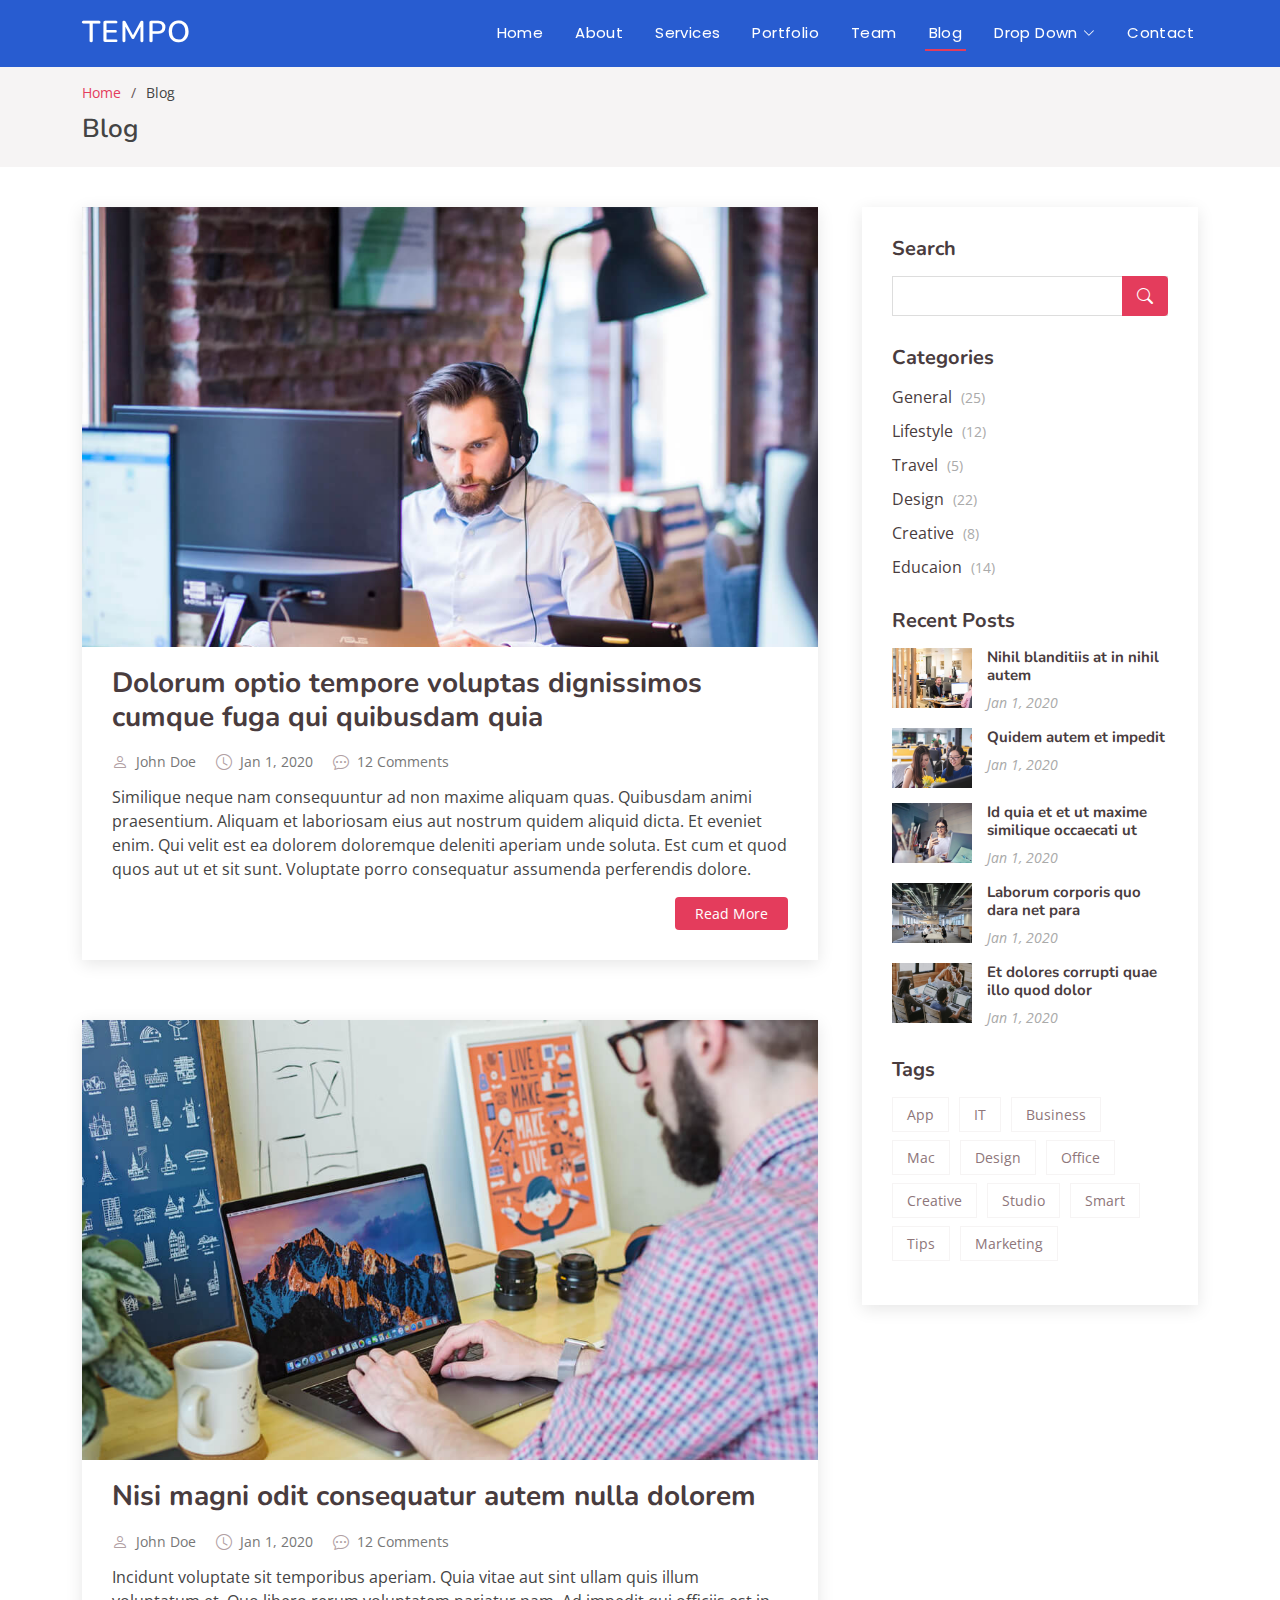
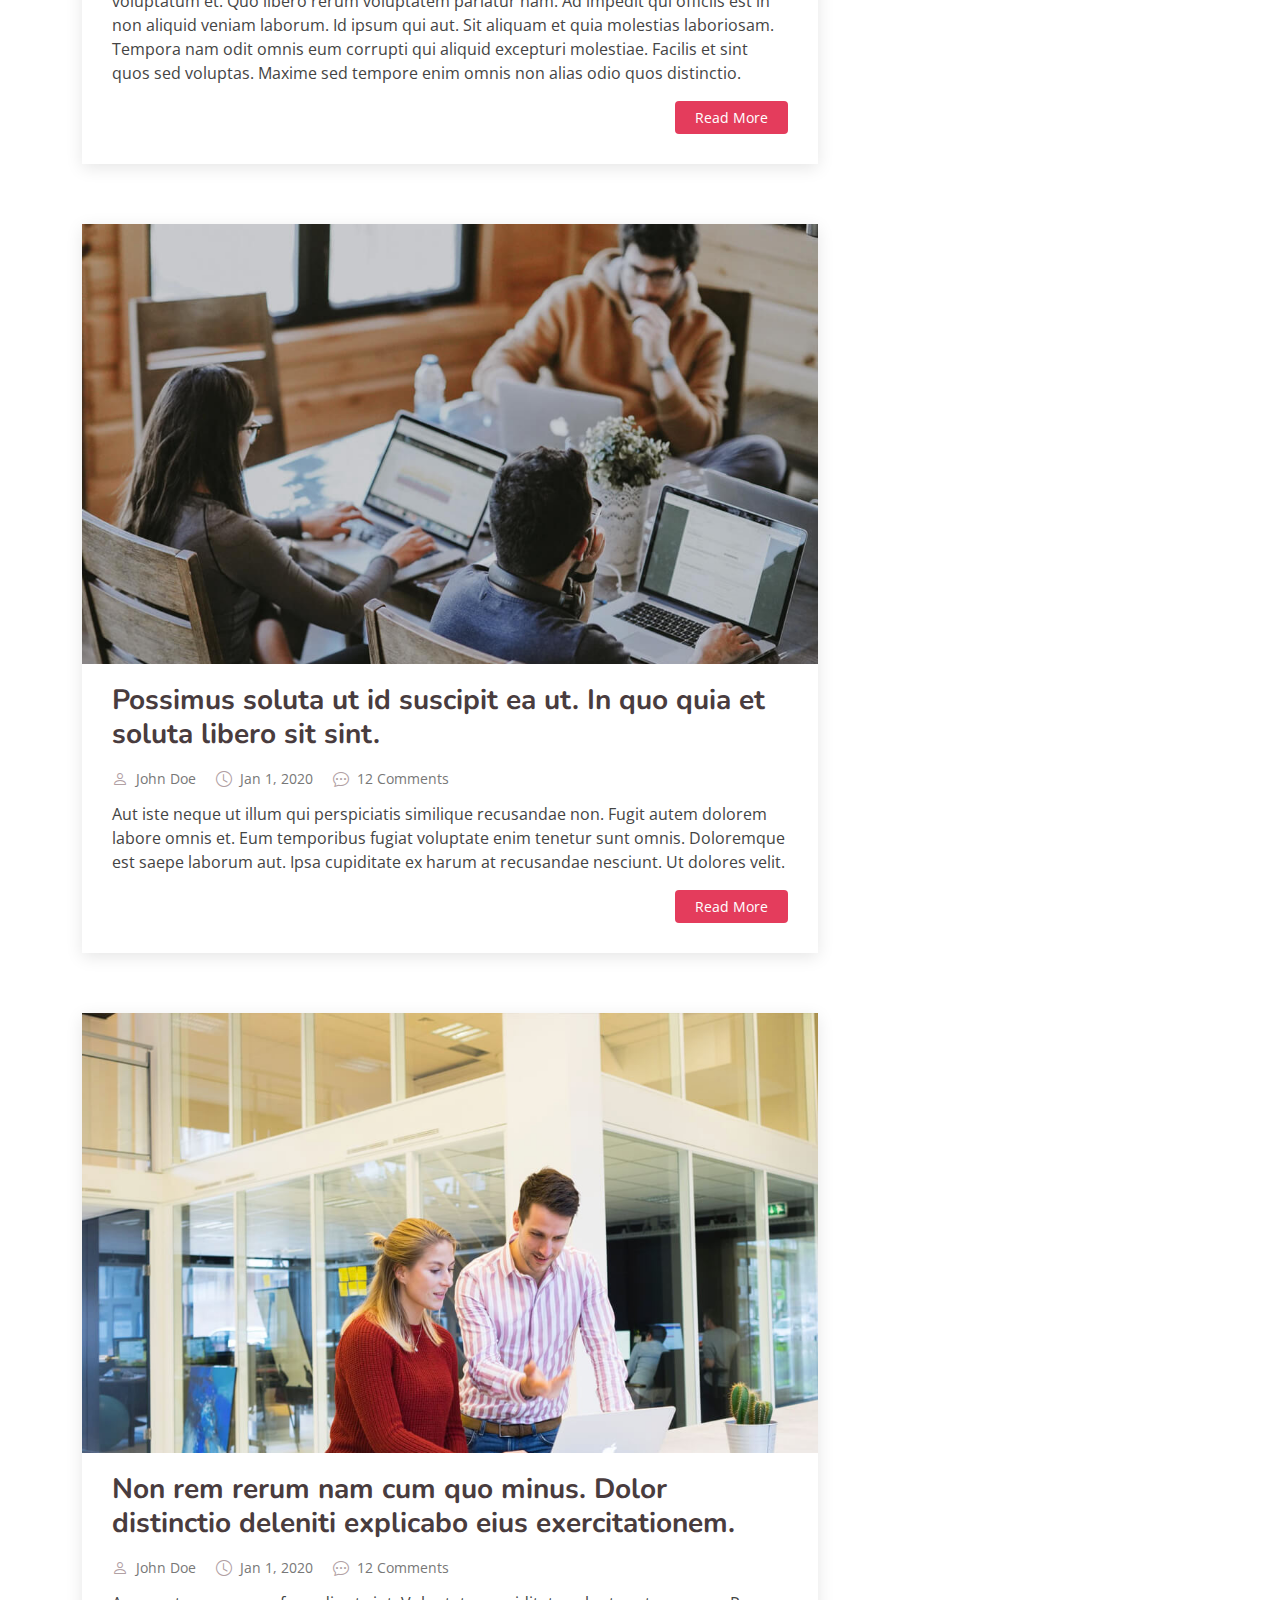
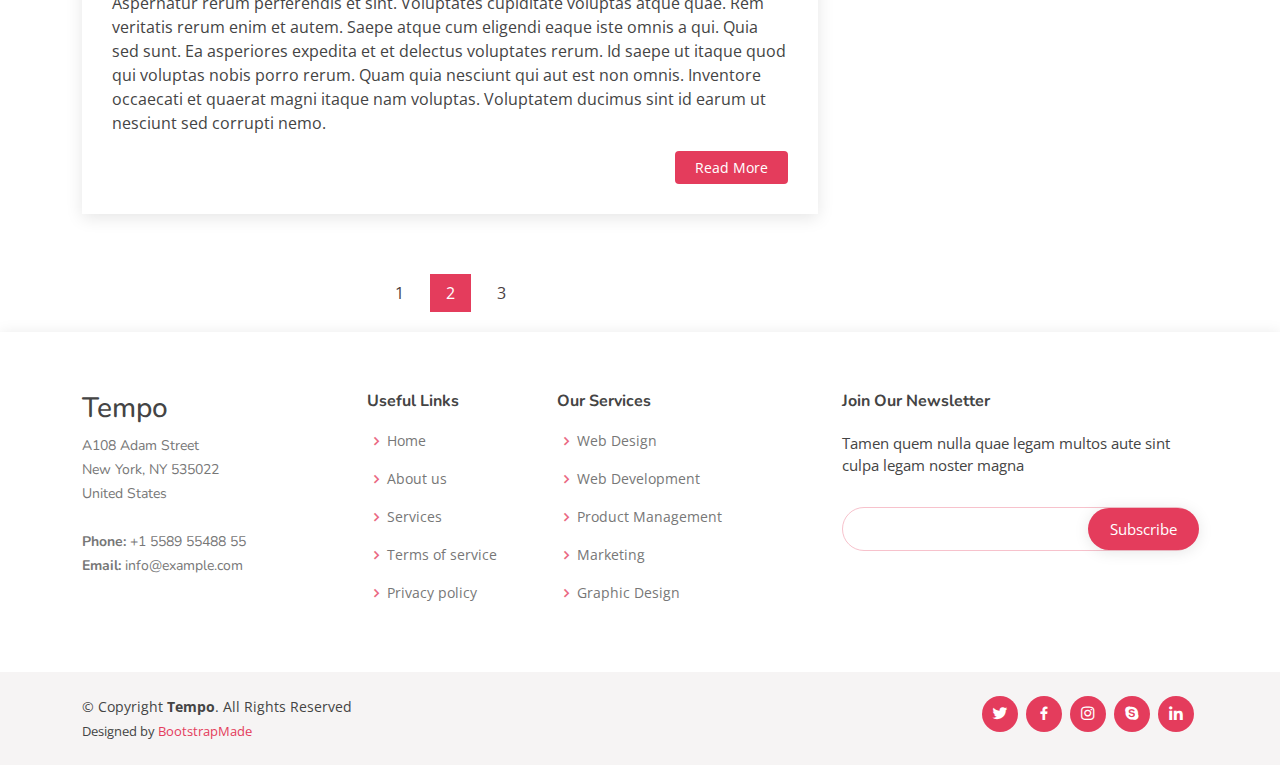
<file: blog.html>
<!DOCTYPE html>
<html lang="en">

<head>
  <meta charset="utf-8">
  <meta content="width=device-width, initial-scale=1.0" name="viewport">

  <title>Blog - Tempo Bootstrap Template</title>
  <meta content="" name="description">
  <meta content="" name="keywords">

  <!-- Favicons -->
  <link href="assets/img/favicon.png" rel="icon">
  <link href="assets/img/apple-touch-icon.png" rel="apple-touch-icon">

  <!-- Google Fonts -->
  <link href="https://fonts.googleapis.com/css?family=Open+Sans:300,300i,400,400i,600,600i,700,700i|Nunito:300,300i,400,400i,600,600i,700,700i|Poppins:300,300i,400,400i,500,500i,600,600i,700,700i" rel="stylesheet">

  <!-- Vendor CSS Files -->
  <link href="assets/vendor/bootstrap/css/bootstrap.min.css" rel="stylesheet">
  <link href="assets/vendor/bootstrap-icons/bootstrap-icons.css" rel="stylesheet">
  <link href="assets/vendor/boxicons/css/boxicons.min.css" rel="stylesheet">
  <link href="assets/vendor/glightbox/css/glightbox.min.css" rel="stylesheet">
  <link href="assets/vendor/remixicon/remixicon.css" rel="stylesheet">
  <link href="assets/vendor/swiper/swiper-bundle.min.css" rel="stylesheet">

  <!-- Template Main CSS File -->
  <link href="assets/css/style.css" rel="stylesheet">

  <!-- =======================================================
  * Template Name: Tempo
  * Updated: Mar 10 2023 with Bootstrap v5.2.3
  * Template URL: https://bootstrapmade.com/tempo-free-onepage-bootstrap-theme/
  * Author: BootstrapMade.com
  * License: https://bootstrapmade.com/license/
  ======================================================== -->
</head>

<body>

  <!-- ======= Header ======= -->
  <header id="header" class="fixed-top header-inner-pages">
    <div class="container d-flex align-items-center justify-content-between">

      <h1 class="logo"><a href="index.html">Tempo</a></h1>
      <!-- Uncomment below if you prefer to use an image logo -->
      <!-- <a href="index.html" class="logo"><img src="assets/img/logo.png" alt="" class="img-fluid"></a>-->

      <nav id="navbar" class="navbar">
        <ul>
          <li><a class="nav-link scrollto " href="#hero">Home</a></li>
          <li><a class="nav-link scrollto" href="#about">About</a></li>
          <li><a class="nav-link scrollto" href="#services">Services</a></li>
          <li><a class="nav-link scrollto " href="#portfolio">Portfolio</a></li>
          <li><a class="nav-link scrollto" href="#team">Team</a></li>
          <li><a class="active" href="blog.html">Blog</a></li>
          <li class="dropdown"><a href="#"><span>Drop Down</span> <i class="bi bi-chevron-down"></i></a>
            <ul>
              <li><a href="#">Drop Down 1</a></li>
              <li class="dropdown"><a href="#"><span>Deep Drop Down</span> <i class="bi bi-chevron-right"></i></a>
                <ul>
                  <li><a href="#">Deep Drop Down 1</a></li>
                  <li><a href="#">Deep Drop Down 2</a></li>
                  <li><a href="#">Deep Drop Down 3</a></li>
                  <li><a href="#">Deep Drop Down 4</a></li>
                  <li><a href="#">Deep Drop Down 5</a></li>
                </ul>
              </li>
              <li><a href="#">Drop Down 2</a></li>
              <li><a href="#">Drop Down 3</a></li>
              <li><a href="#">Drop Down 4</a></li>
            </ul>
          </li>
          <li><a class="nav-link scrollto" href="#contact">Contact</a></li>
        </ul>
        <i class="bi bi-list mobile-nav-toggle"></i>
      </nav><!-- .navbar -->

    </div>
  </header><!-- End Header -->

  <main id="main">

    <!-- ======= Breadcrumbs ======= -->
    <section id="breadcrumbs" class="breadcrumbs">
      <div class="container">

        <ol>
          <li><a href="index.html">Home</a></li>
          <li>Blog</li>
        </ol>
        <h2>Blog</h2>

      </div>
    </section><!-- End Breadcrumbs -->

    <!-- ======= Blog Section ======= -->
    <section id="blog" class="blog">
      <div class="container" data-aos="fade-up">

        <div class="row">

          <div class="col-lg-8 entries">

            <article class="entry">

              <div class="entry-img">
                <img src="assets/img/blog/blog-1.jpg" alt="" class="img-fluid">
              </div>

              <h2 class="entry-title">
                <a href="blog-single.html">Dolorum optio tempore voluptas dignissimos cumque fuga qui quibusdam quia</a>
              </h2>

              <div class="entry-meta">
                <ul>
                  <li class="d-flex align-items-center"><i class="bi bi-person"></i> <a href="blog-single.html">John Doe</a></li>
                  <li class="d-flex align-items-center"><i class="bi bi-clock"></i> <a href="blog-single.html"><time datetime="2020-01-01">Jan 1, 2020</time></a></li>
                  <li class="d-flex align-items-center"><i class="bi bi-chat-dots"></i> <a href="blog-single.html">12 Comments</a></li>
                </ul>
              </div>

              <div class="entry-content">
                <p>
                  Similique neque nam consequuntur ad non maxime aliquam quas. Quibusdam animi praesentium. Aliquam et laboriosam eius aut nostrum quidem aliquid dicta.
                  Et eveniet enim. Qui velit est ea dolorem doloremque deleniti aperiam unde soluta. Est cum et quod quos aut ut et sit sunt. Voluptate porro consequatur assumenda perferendis dolore.
                </p>
                <div class="read-more">
                  <a href="blog-single.html">Read More</a>
                </div>
              </div>

            </article><!-- End blog entry -->

            <article class="entry">

              <div class="entry-img">
                <img src="assets/img/blog/blog-2.jpg" alt="" class="img-fluid">
              </div>

              <h2 class="entry-title">
                <a href="blog-single.html">Nisi magni odit consequatur autem nulla dolorem</a>
              </h2>

              <div class="entry-meta">
                <ul>
                  <li class="d-flex align-items-center"><i class="bi bi-person"></i> <a href="blog-single.html">John Doe</a></li>
                  <li class="d-flex align-items-center"><i class="bi bi-clock"></i> <a href="blog-single.html"><time datetime="2020-01-01">Jan 1, 2020</time></a></li>
                  <li class="d-flex align-items-center"><i class="bi bi-chat-dots"></i> <a href="blog-single.html">12 Comments</a></li>
                </ul>
              </div>

              <div class="entry-content">
                <p>
                  Incidunt voluptate sit temporibus aperiam. Quia vitae aut sint ullam quis illum voluptatum et. Quo libero rerum voluptatem pariatur nam.
                  Ad impedit qui officiis est in non aliquid veniam laborum. Id ipsum qui aut. Sit aliquam et quia molestias laboriosam. Tempora nam odit omnis eum corrupti qui aliquid excepturi molestiae. Facilis et sint quos sed voluptas. Maxime sed tempore enim omnis non alias odio quos distinctio.
                </p>
                <div class="read-more">
                  <a href="blog-single.html">Read More</a>
                </div>
              </div>

            </article><!-- End blog entry -->

            <article class="entry">

              <div class="entry-img">
                <img src="assets/img/blog/blog-3.jpg" alt="" class="img-fluid">
              </div>

              <h2 class="entry-title">
                <a href="blog-single.html">Possimus soluta ut id suscipit ea ut. In quo quia et soluta libero sit sint.</a>
              </h2>

              <div class="entry-meta">
                <ul>
                  <li class="d-flex align-items-center"><i class="bi bi-person"></i> <a href="blog-single.html">John Doe</a></li>
                  <li class="d-flex align-items-center"><i class="bi bi-clock"></i> <a href="blog-single.html"><time datetime="2020-01-01">Jan 1, 2020</time></a></li>
                  <li class="d-flex align-items-center"><i class="bi bi-chat-dots"></i> <a href="blog-single.html">12 Comments</a></li>
                </ul>
              </div>

              <div class="entry-content">
                <p>
                  Aut iste neque ut illum qui perspiciatis similique recusandae non. Fugit autem dolorem labore omnis et. Eum temporibus fugiat voluptate enim tenetur sunt omnis.
                  Doloremque est saepe laborum aut. Ipsa cupiditate ex harum at recusandae nesciunt. Ut dolores velit.
                </p>
                <div class="read-more">
                  <a href="blog-single.html">Read More</a>
                </div>
              </div>

            </article><!-- End blog entry -->

            <article class="entry">

              <div class="entry-img">
                <img src="assets/img/blog/blog-4.jpg" alt="" class="img-fluid">
              </div>

              <h2 class="entry-title">
                <a href="blog-single.html">Non rem rerum nam cum quo minus. Dolor distinctio deleniti explicabo eius exercitationem.</a>
              </h2>

              <div class="entry-meta">
                <ul>
                  <li class="d-flex align-items-center"><i class="bi bi-person"></i> <a href="blog-single.html">John Doe</a></li>
                  <li class="d-flex align-items-center"><i class="bi bi-clock"></i> <a href="blog-single.html"><time datetime="2020-01-01">Jan 1, 2020</time></a></li>
                  <li class="d-flex align-items-center"><i class="bi bi-chat-dots"></i> <a href="blog-single.html">12 Comments</a></li>
                </ul>
              </div>

              <div class="entry-content">
                <p>
                  Aspernatur rerum perferendis et sint. Voluptates cupiditate voluptas atque quae. Rem veritatis rerum enim et autem. Saepe atque cum eligendi eaque iste omnis a qui.
                  Quia sed sunt. Ea asperiores expedita et et delectus voluptates rerum. Id saepe ut itaque quod qui voluptas nobis porro rerum. Quam quia nesciunt qui aut est non omnis. Inventore occaecati et quaerat magni itaque nam voluptas. Voluptatem ducimus sint id earum ut nesciunt sed corrupti nemo.
                </p>
                <div class="read-more">
                  <a href="blog-single.html">Read More</a>
                </div>
              </div>

            </article><!-- End blog entry -->

            <div class="blog-pagination">
              <ul class="justify-content-center">
                <li><a href="#">1</a></li>
                <li class="active"><a href="#">2</a></li>
                <li><a href="#">3</a></li>
              </ul>
            </div>

          </div><!-- End blog entries list -->

          <div class="col-lg-4">

            <div class="sidebar">

              <h3 class="sidebar-title">Search</h3>
              <div class="sidebar-item search-form">
                <form action="">
                  <input type="text">
                  <button type="submit"><i class="bi bi-search"></i></button>
                </form>
              </div><!-- End sidebar search formn-->

              <h3 class="sidebar-title">Categories</h3>
              <div class="sidebar-item categories">
                <ul>
                  <li><a href="#">General <span>(25)</span></a></li>
                  <li><a href="#">Lifestyle <span>(12)</span></a></li>
                  <li><a href="#">Travel <span>(5)</span></a></li>
                  <li><a href="#">Design <span>(22)</span></a></li>
                  <li><a href="#">Creative <span>(8)</span></a></li>
                  <li><a href="#">Educaion <span>(14)</span></a></li>
                </ul>
              </div><!-- End sidebar categories-->

              <h3 class="sidebar-title">Recent Posts</h3>
              <div class="sidebar-item recent-posts">
                <div class="post-item clearfix">
                  <img src="assets/img/blog/blog-recent-1.jpg" alt="">
                  <h4><a href="blog-single.html">Nihil blanditiis at in nihil autem</a></h4>
                  <time datetime="2020-01-01">Jan 1, 2020</time>
                </div>

                <div class="post-item clearfix">
                  <img src="assets/img/blog/blog-recent-2.jpg" alt="">
                  <h4><a href="blog-single.html">Quidem autem et impedit</a></h4>
                  <time datetime="2020-01-01">Jan 1, 2020</time>
                </div>

                <div class="post-item clearfix">
                  <img src="assets/img/blog/blog-recent-3.jpg" alt="">
                  <h4><a href="blog-single.html">Id quia et et ut maxime similique occaecati ut</a></h4>
                  <time datetime="2020-01-01">Jan 1, 2020</time>
                </div>

                <div class="post-item clearfix">
                  <img src="assets/img/blog/blog-recent-4.jpg" alt="">
                  <h4><a href="blog-single.html">Laborum corporis quo dara net para</a></h4>
                  <time datetime="2020-01-01">Jan 1, 2020</time>
                </div>

                <div class="post-item clearfix">
                  <img src="assets/img/blog/blog-recent-5.jpg" alt="">
                  <h4><a href="blog-single.html">Et dolores corrupti quae illo quod dolor</a></h4>
                  <time datetime="2020-01-01">Jan 1, 2020</time>
                </div>

              </div><!-- End sidebar recent posts-->

              <h3 class="sidebar-title">Tags</h3>
              <div class="sidebar-item tags">
                <ul>
                  <li><a href="#">App</a></li>
                  <li><a href="#">IT</a></li>
                  <li><a href="#">Business</a></li>
                  <li><a href="#">Mac</a></li>
                  <li><a href="#">Design</a></li>
                  <li><a href="#">Office</a></li>
                  <li><a href="#">Creative</a></li>
                  <li><a href="#">Studio</a></li>
                  <li><a href="#">Smart</a></li>
                  <li><a href="#">Tips</a></li>
                  <li><a href="#">Marketing</a></li>
                </ul>
              </div><!-- End sidebar tags-->

            </div><!-- End sidebar -->

          </div><!-- End blog sidebar -->

        </div>

      </div>
    </section><!-- End Blog Section -->

  </main><!-- End #main -->

  <!-- ======= Footer ======= -->
  <footer id="footer">

    <div class="footer-top">
      <div class="container">
        <div class="row">

          <div class="col-lg-3 col-md-6 footer-contact">
            <h3>Tempo</h3>
            <p>
              A108 Adam Street <br>
              New York, NY 535022<br>
              United States <br><br>
              <strong>Phone:</strong> +1 5589 55488 55<br>
              <strong>Email:</strong> info@example.com<br>
            </p>
          </div>

          <div class="col-lg-2 col-md-6 footer-links">
            <h4>Useful Links</h4>
            <ul>
              <li><i class="bx bx-chevron-right"></i> <a href="#">Home</a></li>
              <li><i class="bx bx-chevron-right"></i> <a href="#">About us</a></li>
              <li><i class="bx bx-chevron-right"></i> <a href="#">Services</a></li>
              <li><i class="bx bx-chevron-right"></i> <a href="#">Terms of service</a></li>
              <li><i class="bx bx-chevron-right"></i> <a href="#">Privacy policy</a></li>
            </ul>
          </div>

          <div class="col-lg-3 col-md-6 footer-links">
            <h4>Our Services</h4>
            <ul>
              <li><i class="bx bx-chevron-right"></i> <a href="#">Web Design</a></li>
              <li><i class="bx bx-chevron-right"></i> <a href="#">Web Development</a></li>
              <li><i class="bx bx-chevron-right"></i> <a href="#">Product Management</a></li>
              <li><i class="bx bx-chevron-right"></i> <a href="#">Marketing</a></li>
              <li><i class="bx bx-chevron-right"></i> <a href="#">Graphic Design</a></li>
            </ul>
          </div>

          <div class="col-lg-4 col-md-6 footer-newsletter">
            <h4>Join Our Newsletter</h4>
            <p>Tamen quem nulla quae legam multos aute sint culpa legam noster magna</p>
            <form action="" method="post">
              <input type="email" name="email"><input type="submit" value="Subscribe">
            </form>
          </div>

        </div>
      </div>
    </div>

    <div class="container d-md-flex py-4">

      <div class="me-md-auto text-center text-md-start">
        <div class="copyright">
          &copy; Copyright <strong><span>Tempo</span></strong>. All Rights Reserved
        </div>
        <div class="credits">
          <!-- All the links in the footer should remain intact. -->
          <!-- You can delete the links only if you purchased the pro version. -->
          <!-- Licensing information: https://bootstrapmade.com/license/ -->
          <!-- Purchase the pro version with working PHP/AJAX contact form: https://bootstrapmade.com/tempo-free-onepage-bootstrap-theme/ -->
          Designed by <a href="https://bootstrapmade.com/">BootstrapMade</a>
        </div>
      </div>
      <div class="social-links text-center text-md-right pt-3 pt-md-0">
        <a href="#" class="twitter"><i class="bx bxl-twitter"></i></a>
        <a href="#" class="facebook"><i class="bx bxl-facebook"></i></a>
        <a href="#" class="instagram"><i class="bx bxl-instagram"></i></a>
        <a href="#" class="google-plus"><i class="bx bxl-skype"></i></a>
        <a href="#" class="linkedin"><i class="bx bxl-linkedin"></i></a>
      </div>
    </div>
  </footer><!-- End Footer -->

  <a href="#" class="back-to-top d-flex align-items-center justify-content-center"><i class="bi bi-arrow-up-short"></i></a>

  <!-- Vendor JS Files -->
  <script src="assets/vendor/bootstrap/js/bootstrap.bundle.min.js"></script>
  <script src="assets/vendor/glightbox/js/glightbox.min.js"></script>
  <script src="assets/vendor/isotope-layout/isotope.pkgd.min.js"></script>
  <script src="assets/vendor/swiper/swiper-bundle.min.js"></script>
  <script src="assets/vendor/php-email-form/validate.js"></script>

  <!-- Template Main JS File -->
  <script src="assets/js/main.js"></script>

</body>

</html>
</file>
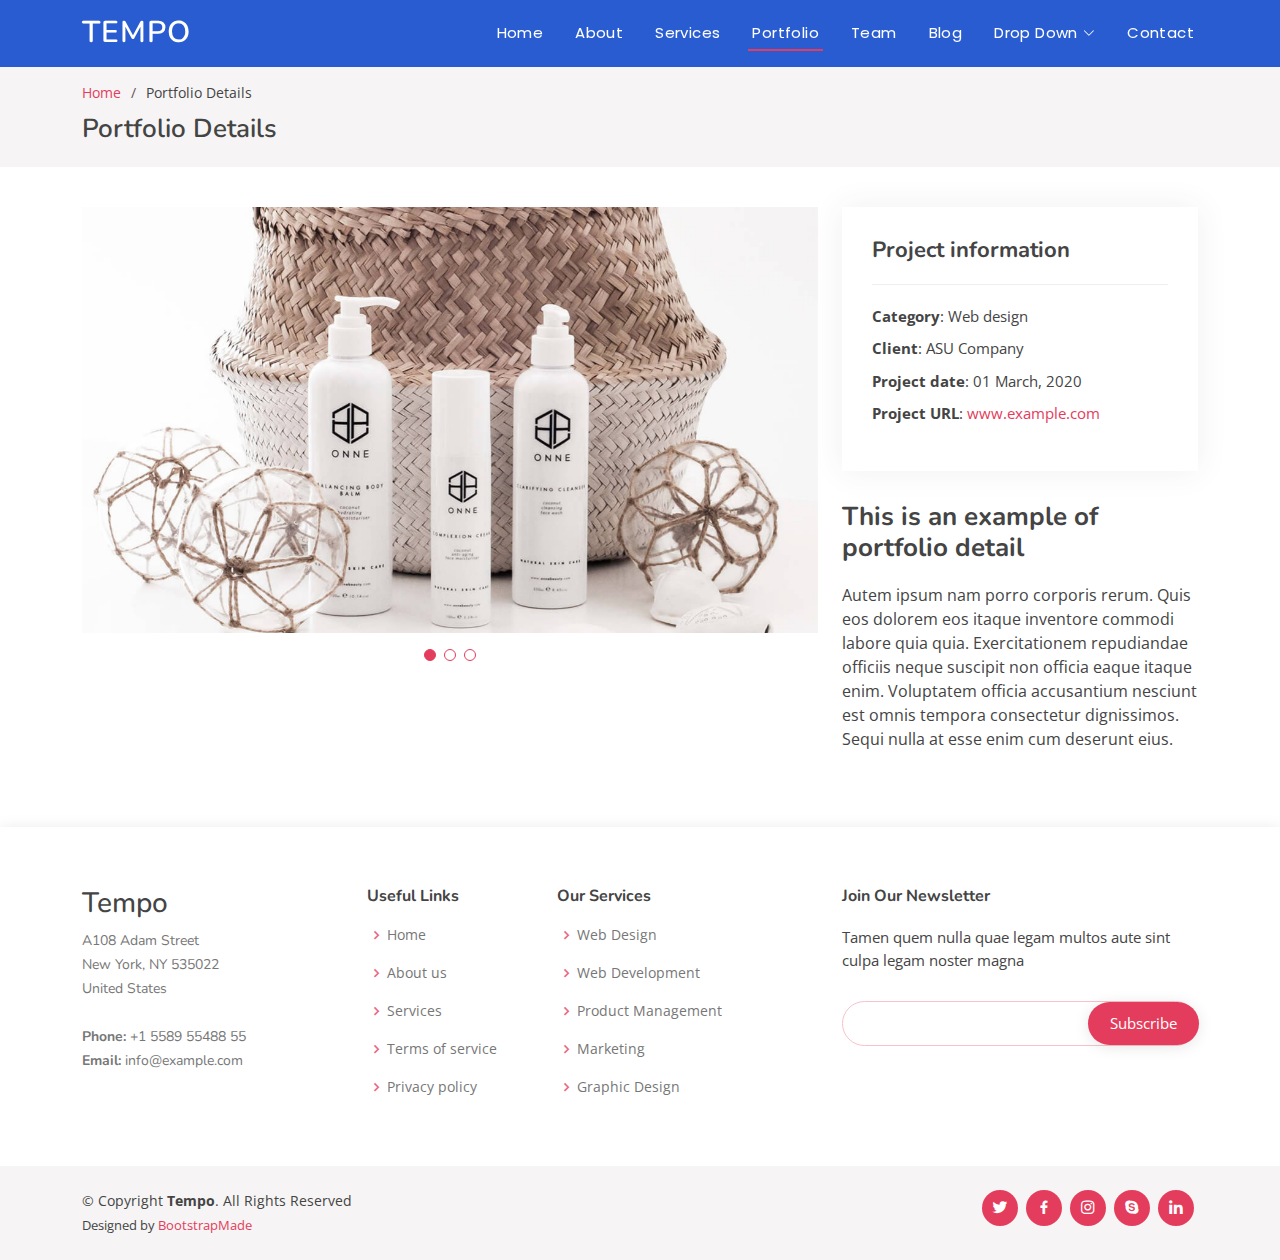
<file: portfolio-details.html>
<!DOCTYPE html>
<html lang="en">

<head>
  <meta charset="utf-8">
  <meta content="width=device-width, initial-scale=1.0" name="viewport">

  <title>Portfolio Details - Tempo Bootstrap Template</title>
  <meta content="" name="description">
  <meta content="" name="keywords">

  <!-- Favicons -->
  <link href="assets/img/favicon.png" rel="icon">
  <link href="assets/img/apple-touch-icon.png" rel="apple-touch-icon">

  <!-- Google Fonts -->
  <link href="https://fonts.googleapis.com/css?family=Open+Sans:300,300i,400,400i,600,600i,700,700i|Nunito:300,300i,400,400i,600,600i,700,700i|Poppins:300,300i,400,400i,500,500i,600,600i,700,700i" rel="stylesheet">

  <!-- Vendor CSS Files -->
  <link href="assets/vendor/bootstrap/css/bootstrap.min.css" rel="stylesheet">
  <link href="assets/vendor/bootstrap-icons/bootstrap-icons.css" rel="stylesheet">
  <link href="assets/vendor/boxicons/css/boxicons.min.css" rel="stylesheet">
  <link href="assets/vendor/glightbox/css/glightbox.min.css" rel="stylesheet">
  <link href="assets/vendor/remixicon/remixicon.css" rel="stylesheet">
  <link href="assets/vendor/swiper/swiper-bundle.min.css" rel="stylesheet">

  <!-- Template Main CSS File -->
  <link href="assets/css/style.css" rel="stylesheet">

  <!-- =======================================================
  * Template Name: Tempo
  * Updated: Mar 10 2023 with Bootstrap v5.2.3
  * Template URL: https://bootstrapmade.com/tempo-free-onepage-bootstrap-theme/
  * Author: BootstrapMade.com
  * License: https://bootstrapmade.com/license/
  ======================================================== -->
</head>

<body>

  <!-- ======= Header ======= -->
  <header id="header" class="fixed-top header-inner-pages">
    <div class="container d-flex align-items-center justify-content-between">

      <h1 class="logo"><a href="index.html">Tempo</a></h1>
      <!-- Uncomment below if you prefer to use an image logo -->
      <!-- <a href="index.html" class="logo"><img src="assets/img/logo.png" alt="" class="img-fluid"></a>-->

      <nav id="navbar" class="navbar">
        <ul>
          <li><a class="nav-link scrollto " href="#hero">Home</a></li>
          <li><a class="nav-link scrollto" href="#about">About</a></li>
          <li><a class="nav-link scrollto" href="#services">Services</a></li>
          <li><a class="nav-link scrollto active" href="#portfolio">Portfolio</a></li>
          <li><a class="nav-link scrollto" href="#team">Team</a></li>
          <li><a href="blog.html">Blog</a></li>
          <li class="dropdown"><a href="#"><span>Drop Down</span> <i class="bi bi-chevron-down"></i></a>
            <ul>
              <li><a href="#">Drop Down 1</a></li>
              <li class="dropdown"><a href="#"><span>Deep Drop Down</span> <i class="bi bi-chevron-right"></i></a>
                <ul>
                  <li><a href="#">Deep Drop Down 1</a></li>
                  <li><a href="#">Deep Drop Down 2</a></li>
                  <li><a href="#">Deep Drop Down 3</a></li>
                  <li><a href="#">Deep Drop Down 4</a></li>
                  <li><a href="#">Deep Drop Down 5</a></li>
                </ul>
              </li>
              <li><a href="#">Drop Down 2</a></li>
              <li><a href="#">Drop Down 3</a></li>
              <li><a href="#">Drop Down 4</a></li>
            </ul>
          </li>
          <li><a class="nav-link scrollto" href="#contact">Contact</a></li>
        </ul>
        <i class="bi bi-list mobile-nav-toggle"></i>
      </nav><!-- .navbar -->

    </div>
  </header><!-- End Header -->

  <main id="main">

    <!-- ======= Breadcrumbs ======= -->
    <section id="breadcrumbs" class="breadcrumbs">
      <div class="container">

        <ol>
          <li><a href="index.html">Home</a></li>
          <li>Portfolio Details</li>
        </ol>
        <h2>Portfolio Details</h2>

      </div>
    </section><!-- End Breadcrumbs -->

    <!-- ======= Portfolio Details Section ======= -->
    <section id="portfolio-details" class="portfolio-details">
      <div class="container">

        <div class="row gy-4">

          <div class="col-lg-8">
            <div class="portfolio-details-slider swiper">
              <div class="swiper-wrapper align-items-center">

                <div class="swiper-slide">
                  <img src="assets/img/portfolio/portfolio-details-1.jpg" alt="">
                </div>

                <div class="swiper-slide">
                  <img src="assets/img/portfolio/portfolio-details-2.jpg" alt="">
                </div>

                <div class="swiper-slide">
                  <img src="assets/img/portfolio/portfolio-details-3.jpg" alt="">
                </div>

              </div>
              <div class="swiper-pagination"></div>
            </div>
          </div>

          <div class="col-lg-4">
            <div class="portfolio-info">
              <h3>Project information</h3>
              <ul>
                <li><strong>Category</strong>: Web design</li>
                <li><strong>Client</strong>: ASU Company</li>
                <li><strong>Project date</strong>: 01 March, 2020</li>
                <li><strong>Project URL</strong>: <a href="#">www.example.com</a></li>
              </ul>
            </div>
            <div class="portfolio-description">
              <h2>This is an example of portfolio detail</h2>
              <p>
                Autem ipsum nam porro corporis rerum. Quis eos dolorem eos itaque inventore commodi labore quia quia. Exercitationem repudiandae officiis neque suscipit non officia eaque itaque enim. Voluptatem officia accusantium nesciunt est omnis tempora consectetur dignissimos. Sequi nulla at esse enim cum deserunt eius.
              </p>
            </div>
          </div>

        </div>

      </div>
    </section><!-- End Portfolio Details Section -->

  </main><!-- End #main -->

  <!-- ======= Footer ======= -->
  <footer id="footer">

    <div class="footer-top">
      <div class="container">
        <div class="row">

          <div class="col-lg-3 col-md-6 footer-contact">
            <h3>Tempo</h3>
            <p>
              A108 Adam Street <br>
              New York, NY 535022<br>
              United States <br><br>
              <strong>Phone:</strong> +1 5589 55488 55<br>
              <strong>Email:</strong> info@example.com<br>
            </p>
          </div>

          <div class="col-lg-2 col-md-6 footer-links">
            <h4>Useful Links</h4>
            <ul>
              <li><i class="bx bx-chevron-right"></i> <a href="#">Home</a></li>
              <li><i class="bx bx-chevron-right"></i> <a href="#">About us</a></li>
              <li><i class="bx bx-chevron-right"></i> <a href="#">Services</a></li>
              <li><i class="bx bx-chevron-right"></i> <a href="#">Terms of service</a></li>
              <li><i class="bx bx-chevron-right"></i> <a href="#">Privacy policy</a></li>
            </ul>
          </div>

          <div class="col-lg-3 col-md-6 footer-links">
            <h4>Our Services</h4>
            <ul>
              <li><i class="bx bx-chevron-right"></i> <a href="#">Web Design</a></li>
              <li><i class="bx bx-chevron-right"></i> <a href="#">Web Development</a></li>
              <li><i class="bx bx-chevron-right"></i> <a href="#">Product Management</a></li>
              <li><i class="bx bx-chevron-right"></i> <a href="#">Marketing</a></li>
              <li><i class="bx bx-chevron-right"></i> <a href="#">Graphic Design</a></li>
            </ul>
          </div>

          <div class="col-lg-4 col-md-6 footer-newsletter">
            <h4>Join Our Newsletter</h4>
            <p>Tamen quem nulla quae legam multos aute sint culpa legam noster magna</p>
            <form action="" method="post">
              <input type="email" name="email"><input type="submit" value="Subscribe">
            </form>
          </div>

        </div>
      </div>
    </div>

    <div class="container d-md-flex py-4">

      <div class="me-md-auto text-center text-md-start">
        <div class="copyright">
          &copy; Copyright <strong><span>Tempo</span></strong>. All Rights Reserved
        </div>
        <div class="credits">
          <!-- All the links in the footer should remain intact. -->
          <!-- You can delete the links only if you purchased the pro version. -->
          <!-- Licensing information: https://bootstrapmade.com/license/ -->
          <!-- Purchase the pro version with working PHP/AJAX contact form: https://bootstrapmade.com/tempo-free-onepage-bootstrap-theme/ -->
          Designed by <a href="https://bootstrapmade.com/">BootstrapMade</a>
        </div>
      </div>
      <div class="social-links text-center text-md-right pt-3 pt-md-0">
        <a href="#" class="twitter"><i class="bx bxl-twitter"></i></a>
        <a href="#" class="facebook"><i class="bx bxl-facebook"></i></a>
        <a href="#" class="instagram"><i class="bx bxl-instagram"></i></a>
        <a href="#" class="google-plus"><i class="bx bxl-skype"></i></a>
        <a href="#" class="linkedin"><i class="bx bxl-linkedin"></i></a>
      </div>
    </div>
  </footer><!-- End Footer -->

  <a href="#" class="back-to-top d-flex align-items-center justify-content-center"><i class="bi bi-arrow-up-short"></i></a>

  <!-- Vendor JS Files -->
  <script src="assets/vendor/bootstrap/js/bootstrap.bundle.min.js"></script>
  <script src="assets/vendor/glightbox/js/glightbox.min.js"></script>
  <script src="assets/vendor/isotope-layout/isotope.pkgd.min.js"></script>
  <script src="assets/vendor/swiper/swiper-bundle.min.js"></script>
  <script src="assets/vendor/php-email-form/validate.js"></script>

  <!-- Template Main JS File -->
  <script src="assets/js/main.js"></script>

</body>

</html>
</file>
<file: assets/css/style.css>
/**
* Template Name: Tempo
* Updated: Mar 10 2023 with Bootstrap v5.2.3
* Template URL: https://bootstrapmade.com/tempo-free-onepage-bootstrap-theme/
* Author: BootstrapMade.com
* License: https://bootstrapmade.com/license/
*/

/*--------------------------------------------------------------
# General
--------------------------------------------------------------*/
body {
  font-family: "Open Sans", sans-serif;
  color: #444444;
}

a {
  color: #e43c5c;
  text-decoration: none;
}

a:hover {
  color: #ea6981;
  text-decoration: none;
}

h1,
h2,
h3,
h4,
h5,
h6 {
  font-family: "Nunito", sans-serif;
}

/*--------------------------------------------------------------
# Back to top button
--------------------------------------------------------------*/
.back-to-top {
  position: fixed;
  visibility: hidden;
  opacity: 0;
  right: 15px;
  bottom: 15px;
  z-index: 996;
  background: #e43c5c;
  width: 40px;
  height: 40px;
  border-radius: 50px;
  transition: all 0.4s;
}

.back-to-top i {
  font-size: 28px;
  color: #fff;
  line-height: 0;
}

.back-to-top:hover {
  background: #e9607a;
  color: #fff;
}

.back-to-top.active {
  visibility: visible;
  opacity: 1;
}

/*--------------------------------------------------------------
# Header
--------------------------------------------------------------*/
#header {
  transition: all 0.5s;
  z-index: 997;
  padding: 20px 0;
}

#header .logo {
  font-size: 30px;
  margin: 0;
  padding: 0;
  line-height: 1;
  font-weight: 600;
  letter-spacing: 1px;
  text-transform: uppercase;
}

#header .logo a {
  color: #fff;
}

#header .logo img {
  max-height: 80px;
}

#header.header-scrolled,
#header.header-inner-pages {
  background: #0a45cae0;
  padding: 12px 0;
}

/*--------------------------------------------------------------
# Navigation Menu
--------------------------------------------------------------*/
/**
* Desktop Navigation 
*/
.navbar {
  padding: 0;
}

.navbar ul {
  margin: 0;
  padding: 0;
  display: flex;
  list-style: none;
  align-items: center;
}

.navbar li {
  position: relative;
}

.navbar>ul>li {
  white-space: nowrap;
  padding: 10px 0 10px 24px;
}

.navbar a,
.navbar a:focus {
  display: flex;
  align-items: center;
  justify-content: space-between;
  font-family: "Poppins", sans-serif;
  color: #fff;
  font-size: 15px;
  padding: 0 4px;
  white-space: nowrap;
  transition: 0.3s;
  letter-spacing: 0.4px;
  position: relative;
}

.navbar a i,
.navbar a:focus i {
  font-size: 12px;
  line-height: 0;
  margin-left: 5px;
}

.navbar>ul>li>a:before {
  content: "";
  position: absolute;
  width: 100%;
  height: 2px;
  bottom: -6px;
  left: 0;
  background-color: #e43c5c;
  visibility: hidden;
  transform: scaleX(0);
  transition: all 0.3s ease-in-out 0s;
}

.navbar a:hover:before,
.navbar li:hover>a:before,
.navbar .active:before {
  visibility: visible;
  transform: scaleX(1);
}

.navbar a:hover,
.navbar .active,
.navbar .active:focus,
.navbar li:hover>a {
  color: #fff;
}

.navbar .dropdown ul {
  display: block;
  position: absolute;
  left: 24px;
  top: calc(100% + 30px);
  margin: 0;
  padding: 10px 0;
  z-index: 99;
  opacity: 0;
  visibility: hidden;
  background: #fff;
  box-shadow: 0px 0px 30px rgba(127, 137, 161, 0.25);
  transition: 0.3s;
}

.navbar .dropdown ul li {
  min-width: 200px;
}

.navbar .dropdown ul a {
  padding: 10px 20px;
  font-size: 14px;
  text-transform: none;
  color: #493c3e;
}

.navbar .dropdown ul a i {
  font-size: 12px;
}

.navbar .dropdown ul a:hover,
.navbar .dropdown ul .active:hover,
.navbar .dropdown ul li:hover>a {
  color: #e43c5c;
}

.navbar .dropdown:hover>ul {
  opacity: 1;
  top: 100%;
  visibility: visible;
}

.navbar .dropdown .dropdown ul {
  top: 0;
  left: calc(100% - 30px);
  visibility: hidden;
}

.navbar .dropdown .dropdown:hover>ul {
  opacity: 1;
  top: 0;
  left: 100%;
  visibility: visible;
}

@media (max-width: 1366px) {
  .navbar .dropdown .dropdown ul {
    left: -90%;
  }

  .navbar .dropdown .dropdown:hover>ul {
    left: -100%;
  }
}

/**
* Mobile Navigation 
*/
.mobile-nav-toggle {
  color: #fff;
  font-size: 28px;
  cursor: pointer;
  display: none;
  line-height: 0;
  transition: 0.5s;
}

@media (max-width: 991px) {
  .mobile-nav-toggle {
    display: block;
  }

  .navbar ul {
    display: none;
  }
}

.navbar-mobile {
  position: fixed;
  overflow: hidden;
  top: 0;
  right: 0;
  left: 0;
  bottom: 0;
  background: rgba(45, 37, 38, 0.9);
  transition: 0.3s;
  z-index: 999;
}

.navbar-mobile .mobile-nav-toggle {
  position: absolute;
  top: 15px;
  right: 15px;
}

.navbar-mobile ul {
  display: block;
  position: absolute;
  top: 55px;
  right: 15px;
  bottom: 15px;
  left: 15px;
  padding: 10px 0;
  background-color: #fff;
  overflow-y: auto;
  transition: 0.3s;
}

.navbar-mobile>ul>li {
  padding: 0;
}

.navbar-mobile a:hover:before,
.navbar-mobile li:hover>a:before,
.navbar-mobile .active:before {
  visibility: hidden;
}

.navbar-mobile a,
.navbar-mobile a:focus {
  padding: 10px 20px;
  font-size: 15px;
  color: #493c3e;
}

.navbar-mobile a:hover,
.navbar-mobile .active,
.navbar-mobile li:hover>a {
  color: #e43c5c;
}

.navbar-mobile .getstarted,
.navbar-mobile .getstarted:focus {
  margin: 15px;
}

.navbar-mobile .dropdown ul {
  position: static;
  display: none;
  margin: 10px 20px;
  padding: 10px 0;
  z-index: 99;
  opacity: 1;
  visibility: visible;
  background: #fff;
  box-shadow: 0px 0px 30px rgba(127, 137, 161, 0.25);
}

.navbar-mobile .dropdown ul li {
  min-width: 200px;
}

.navbar-mobile .dropdown ul a {
  padding: 10px 20px;
}

.navbar-mobile .dropdown ul a i {
  font-size: 12px;
}

.navbar-mobile .dropdown ul a:hover,
.navbar-mobile .dropdown ul .active:hover,
.navbar-mobile .dropdown ul li:hover>a {
  color: #e43c5c;
}

.navbar-mobile .dropdown>.dropdown-active {
  display: block;
}

/*--------------------------------------------------------------
# Hero Section
--------------------------------------------------------------*/
#hero {
  width: 100%;
  height: 100vh;
  background: url("../img/1.jpeg") top center;
  background-size: cover;
  position: relative;
}

#hero:before {
  content: "";
  background: rgba(0, 0, 0, 0.6);
  position: absolute;
  bottom: 0;
  top: 0;
  left: 0;
  right: 0;
}

#hero .hero-container {
  position: absolute;
  bottom: 0;
  top: 0;
  left: 0;
  right: 0;
  display: flex;
  justify-content: center;
  align-items: center;
  flex-direction: column;
  text-align: center;
  padding: 0 15px;
}

#hero h3 {
  background: rgba(255, 255, 255, 0.1);
  color: #fff;
  font-size: 26px;
  padding: 10px 30px;
  margin-bottom: 30px;
  border-radius: 50px;
}

#hero h1 {
  margin: 0 0 10px 0;
  font-size: 48px;
  font-weight: 700;
  line-height: 56px;
  text-transform: uppercase;
  color: #fff;
}

#hero h2 {
  color: #eee;
  margin-bottom: 40px;
  font-size: 24px;
}

#hero .btn-get-started {
  font-family: "Poppins", sans-serif;
  text-transform: uppercase;
  font-weight: 400;
  font-size: 13px;
  letter-spacing: 1px;
  display: inline-block;
  padding: 8px 30px 9px 30px;
  border-radius: 50px;
  transition: 0.5s;
  border: 2px solid #fff;
  color: #fff;
}

#hero .btn-get-started:hover {
  background: #e43c5c;
  border: 2px solid #e43c5c;
}

@media (min-width: 1024px) {
  #hero {
    background-attachment: fixed;
  }
}

@media (max-width: 768px) {
  #hero h3 {
    font-size: 22px;
  }

  #hero h1 {
    font-size: 28px;
    line-height: 36px;
  }

  #hero h2 {
    font-size: 18px;
    line-height: 24px;
    margin-bottom: 30px;
  }
}

@media (max-height: 500px) {
  #hero {
    height: 150vh;
  }
}

/*--------------------------------------------------------------
# Sections General
--------------------------------------------------------------*/
section {
  padding: 60px 0;
  overflow: hidden;
}

.section-bg {
  background-color: white;
}

.section-title {
  text-align: center;
  padding-bottom: 30px;
}

.section-title h2 {
  font-size: 13px;
  letter-spacing: 1px;
  font-weight: 700;
  padding: 8px 20px;
  line-height: 1;
  margin: 0;
  background: #fdeff2;
  color: #e43c5c;
  display: inline-block;
  text-transform: uppercase;
  border-radius: 50px;
}

.section-title h3 {
  margin: 15px 0 0 0;
  font-size: 32px;
  font-weight: 700;
}

.section-title h3 span {
  color: #e43c5c;
}

.section-title p {
  margin: 15px auto 0 auto;
  font-weight: 600;
}

@media (min-width: 1024px) {
  .section-title p {
    width: 50%;
  }
}

/*--------------------------------------------------------------
# About
--------------------------------------------------------------*/
.about .content h3 {
  font-weight: 600;
  font-size: 26px;
}

.about .content ul {
  list-style: none;
  padding: 0;
}

.about .content ul li {
  padding-left: 28px;
  position: relative;
}

.about .content ul li+li {
  margin-top: 10px;
}

.about .content ul i {
  position: absolute;
  left: 0;
  top: 2px;
  font-size: 20px;
  color: #e43c5c;
  line-height: 1;
}

.about .content p:last-child {
  margin-bottom: 0;
}

.about .content .btn-learn-more {
  font-family: "Nunito", sans-serif;
  font-weight: 600;
  font-size: 14px;
  letter-spacing: 1px;
  display: inline-block;
  padding: 12px 32px;
  border-radius: 50px;
  transition: 0.3s;
  line-height: 1;
  color: #e43c5c;
  animation-delay: 0.8s;
  margin-top: 6px;
  border: 2px solid #e43c5c;
}

.about .content .btn-learn-more:hover {
  background: #e43c5c;
  color: #fff;
  text-decoration: none;
}

/*--------------------------------------------------------------
# Services
--------------------------------------------------------------*/
.services {
  padding-bottom: 30px;
}

.services .icon-box {
  padding: 60px 30px;
  position: relative;
  overflow: hidden;
  background: #fff;
  box-shadow: 2px 0 35px 0 rgba(68, 88, 144, 0.12);
  transition: all 0.3s ease-in-out;
  border-radius: 8px;
  z-index: 1;
  text-align: center;
}

.services .icon-box::before {
  content: "";
  position: absolute;
  background: #fdeff2;
  right: 0;
  left: 0;
  bottom: 0;
  top: 100%;
  transition: all 0.4s;
  z-index: -1;
}

.services .icon-box:hover::before {
  background: #e43c5c;
  top: 0;
  border-radius: 0px;
}

.services .icon {
  margin-bottom: 15px;
}

.services .icon i {
  font-size: 48px;
  line-height: 1;
  color: #e43c5c;
  transition: all 0.3s ease-in-out;
}

.services .title {
  font-weight: 700;
  margin-bottom: 15px;
  font-size: 18px;
}

.services .title a {
  color: #111;
}

.services .description {
  font-size: 15px;
  line-height: 28px;
  margin-bottom: 0;
}

.services .icon-box:hover .title a,
.services .icon-box:hover .description {
  color: #fff;
}

.services .icon-box:hover .icon i {
  color: #fff;
}

/*--------------------------------------------------------------
# Features
--------------------------------------------------------------*/
.features {
  padding-top: 20px;
}

.features .icon-box {
  display: flex;
  align-items: center;
  padding: 20px;
  transition: ease-in-out 0.3s;
  box-shadow: 2px 0 35px 0 rgba(68, 88, 144, 0.12);
}

.features .icon-box i {
  font-size: 32px;
  padding-right: 10px;
  line-height: 1;
}

.features .icon-box h3 {
  font-weight: 700;
  margin: 0;
  padding: 0;
  line-height: 1;
  font-size: 16px;
}

.features .icon-box h3 a {
  color: #493c3e;
  transition: ease-in-out 0.3s;
}

.features .icon-box:hover a {
  color: #e43c5c;
}

/*--------------------------------------------------------------
# Cta
--------------------------------------------------------------*/
.cta {
  background: linear-gradient(rgba(2, 2, 2, 0.5), rgba(0, 0, 0, 0.8)), url("../img/cta-bg.jpg") center center;
  background-size: cover;
  padding: 60px 0;
}

.cta h3 {
  color: #fff;
  font-size: 28px;
  font-weight: 700;
}

.cta p {
  color: #fff;
}

.cta .cta-btn {
  font-family: "Nunito", sans-serif;
  text-transform: uppercase;
  font-weight: 500;
  font-size: 16px;
  letter-spacing: 1px;
  display: inline-block;
  padding: 8px 28px;
  border-radius: 25px;
  transition: 0.5s;
  margin-top: 10px;
  border: 2px solid #fff;
  color: #fff;
}

.cta .cta-btn:hover {
  background: #e43c5c;
  border: 2px solid #e43c5c;
}

@media (min-width: 1024px) {
  .cta {
    background-attachment: fixed;
  }
}

/*--------------------------------------------------------------
# Portfolio
--------------------------------------------------------------*/
.portfolio #portfolio-flters {
  padding: 0;
  margin: 0 auto 25px auto;
  list-style: none;
  text-align: center;
  border-radius: 50px;
}

.portfolio #portfolio-flters li {
  cursor: pointer;
  display: inline-block;
  padding: 7px 17px 9px 17px;
  font-size: 14px;
  font-weight: 500;
  line-height: 1;
  color: #444444;
  margin: 0 3px 10px 3px;
  transition: all ease-in-out 0.3s;
  background: #ede9e9;
  border-radius: 50px;
}

.portfolio #portfolio-flters li:hover,
.portfolio #portfolio-flters li.filter-active {
  color: #fff;
  background: #e43c5c;
}

.portfolio #portfolio-flters li:last-child {
  margin-right: 0;
}

.portfolio .portfolio-item {
  margin-bottom: 30px;
  overflow: hidden;
}

.portfolio .portfolio-item img {
  position: relative;
  top: 0;
  transition: all 0.6s cubic-bezier(0.645, 0.045, 0.355, 1);
}

.portfolio .portfolio-item .portfolio-info {
  opacity: 0;
  position: absolute;
  left: 15px;
  right: 15px;
  bottom: -50px;
  z-index: 3;
  transition: all ease-in-out 0.3s;
  background: #e43c5c;
  padding: 15px 20px;
}

.portfolio .portfolio-item .portfolio-info h4 {
  font-size: 18px;
  color: #fff;
  font-weight: 600;
}

.portfolio .portfolio-item .portfolio-info p {
  color: #fff;
  font-size: 14px;
  margin-bottom: 0;
}

.portfolio .portfolio-item .portfolio-info .preview-link,
.portfolio .portfolio-item .portfolio-info .details-link {
  position: absolute;
  right: 50px;
  font-size: 24px;
  top: calc(50% - 18px);
  color: white;
  transition: ease-in-out 0.3s;
}

.portfolio .portfolio-item .portfolio-info .preview-link:hover,
.portfolio .portfolio-item .portfolio-info .details-link:hover {
  color: #f7c2cc;
}

.portfolio .portfolio-item .portfolio-info .details-link {
  right: 15px;
}

.portfolio .portfolio-item:hover img {
  top: -30px;
}

.portfolio .portfolio-item:hover .portfolio-info {
  opacity: 1;
  bottom: 0;
}

/*--------------------------------------------------------------
# Portfolio Details
--------------------------------------------------------------*/
.portfolio-details {
  padding-top: 40px;
}

.portfolio-details .portfolio-details-slider img {
  width: 100%;
}

.portfolio-details .portfolio-details-slider .swiper-pagination {
  margin-top: 20px;
  position: relative;
}

.portfolio-details .portfolio-details-slider .swiper-pagination .swiper-pagination-bullet {
  width: 12px;
  height: 12px;
  background-color: #fff;
  opacity: 1;
  border: 1px solid #e43c5c;
}

.portfolio-details .portfolio-details-slider .swiper-pagination .swiper-pagination-bullet-active {
  background-color: #e43c5c;
}

.portfolio-details .portfolio-info {
  padding: 30px;
  box-shadow: 0px 0 30px rgba(73, 60, 62, 0.08);
}

.portfolio-details .portfolio-info h3 {
  font-size: 22px;
  font-weight: 700;
  margin-bottom: 20px;
  padding-bottom: 20px;
  border-bottom: 1px solid #eee;
}

.portfolio-details .portfolio-info ul {
  list-style: none;
  padding: 0;
  font-size: 15px;
}

.portfolio-details .portfolio-info ul li+li {
  margin-top: 10px;
}

.portfolio-details .portfolio-description {
  padding-top: 30px;
}

.portfolio-details .portfolio-description h2 {
  font-size: 26px;
  font-weight: 700;
  margin-bottom: 20px;
}

.portfolio-details .portfolio-description p {
  padding: 0;
}

/*--------------------------------------------------------------
# Pricing
--------------------------------------------------------------*/
.pricing .box {
  padding: 20px;
  background: #f9f9f9;
  text-align: center;
  border-radius: 8px;
  position: relative;
  overflow: hidden;
  border: 2px solid #f9f9f9;
}

.pricing .box h3 {
  font-weight: 400;
  padding: 15px;
  margin-top: 15px;
  font-size: 20px;
  font-weight: 600;
  color: #493c3e;
}

.pricing .box h4 {
  font-size: 42px;
  color: #e43c5c;
  font-weight: 500;
  font-family: "Open Sans", sans-serif;
  margin-bottom: 20px;
}

.pricing .box h4 sup {
  font-size: 20px;
  top: -15px;
  left: -3px;
}

.pricing .box h4 span {
  color: #bababa;
  font-size: 16px;
  font-weight: 300;
}

.pricing .box ul {
  padding: 0;
  list-style: none;
  color: #493c3e;
  text-align: center;
  line-height: 20px;
  font-size: 14px;
}

.pricing .box ul li {
  padding-bottom: 16px;
}

.pricing .box ul i {
  color: #e43c5c;
  font-size: 18px;
  padding-right: 4px;
}

.pricing .box ul .na {
  color: #ccc;
  text-decoration: line-through;
}

.pricing .box .btn-wrap {
  padding: 15px;
  text-align: center;
}

.pricing .box .btn-buy {
  display: inline-block;
  padding: 8px 40px 10px 40px;
  border-radius: 50px;
  border: 2px solid #e43c5c;
  color: #e43c5c;
  font-size: 14px;
  font-weight: 400;
  font-family: "Nunito", sans-serif;
  font-weight: 600;
  transition: 0.3s;
}

.pricing .box .btn-buy:hover {
  background: #e43c5c;
  color: #fff;
}

.pricing .recommended {
  border-color: #e43c5c;
}

.pricing .recommended .btn-buy {
  background: #e43c5c;
  color: #fff;
}

.pricing .recommended .btn-buy:hover {
  background: #d91e42;
  border-color: #d91e42;
}

.pricing .recommended-badge {
  position: absolute;
  top: 5px;
  left: 50%;
  transform: translateX(-50%);
  z-index: 1;
  font-size: 13px;
  padding: 3px 25px 6px 25px;
  background: #fce6ea;
  color: #e43c5c;
  border-radius: 50px;
}

/*--------------------------------------------------------------
# F.A.Q
--------------------------------------------------------------*/
.faq {
  padding: 60px 0;
}

.faq .faq-list {
  padding: 0;
  list-style: none;
}

.faq .faq-list li {
  border-bottom: 1px solid #f1eeef;
  margin-bottom: 20px;
  padding-bottom: 20px;
}

.faq .faq-list .question {
  display: block;
  position: relative;
  font-family: #e43c5c;
  font-size: 18px;
  line-height: 24px;
  font-weight: 400;
  padding-left: 25px;
  cursor: pointer;
  color: #d01d3f;
  transition: 0.3s;
}

.faq .faq-list i {
  font-size: 16px;
  position: absolute;
  left: 0;
  top: -2px;
}

.faq .faq-list p {
  margin-bottom: 0;
  padding: 10px 0 0 25px;
}

.faq .faq-list .icon-show {
  display: none;
}

.faq .faq-list .collapsed {
  color: black;
}

.faq .faq-list .collapsed:hover {
  color: #e43c5c;
}

.faq .faq-list .collapsed .icon-show {
  display: inline-block;
  transition: 0.6s;
}

.faq .faq-list .collapsed .icon-close {
  display: none;
  transition: 0.6s;
}

@media (min-width: 1280px) {
  .faq .container {
    padding: 0 120px;
  }
}

/*--------------------------------------------------------------
# Team
--------------------------------------------------------------*/
.team {
  background: #fff;
  padding: 60px 0;
}

.team .member {
  margin-bottom: 20px;
  overflow: hidden;
  text-align: center;
  border-radius: 5px;
  background: #fff;
  box-shadow: 0px 2px 15px rgba(0, 0, 0, 0.1);
}

.team .member .member-img {
  position: relative;
  overflow: hidden;
}

.team .member .social {
  position: absolute;
  left: 0;
  bottom: 0;
  right: 0;
  height: 40px;
  opacity: 0;
  transition: ease-in-out 0.3s;
  background: rgba(255, 255, 255, 0.85);
  display: flex;
  align-items: center;
  justify-content: center;
}

.team .member .social a {
  transition: color 0.3s;
  color: #493c3e;
  margin: 0 10px;
  display: inline-flex;
  align-items: center;
  justify-content: center;
}

.team .member .social a i {
  line-height: 0;
}

.team .member .social a:hover {
  color: #e43c5c;
}

.team .member .social i {
  font-size: 18px;
  margin: 0 2px;
}

.team .member .member-info {
  padding: 25px 15px;
}

.team .member .member-info h4 {
  font-weight: 700;
  margin-bottom: 5px;
  font-size: 18px;
  color: #493c3e;
}

.team .member .member-info span {
  display: block;
  font-size: 13px;
  font-weight: 400;
  color: #aaaaaa;
}

.team .member .member-info p {
  font-style: italic;
  font-size: 14px;
  line-height: 26px;
  color: #777777;
}

.team .member:hover .social {
  opacity: 1;
}

/*--------------------------------------------------------------
# Contact
--------------------------------------------------------------*/
.contact .info {
  width: 100%;
  background: #fff;
}

.contact .info i {
  font-size: 20px;
  color: #e43c5c;
  float: left;
  width: 44px;
  height: 44px;
  background: #fdeff2;
  display: flex;
  justify-content: center;
  align-items: center;
  border-radius: 50px;
  transition: all 0.3s ease-in-out;
}

.contact .info h4 {
  padding: 0 0 0 60px;
  font-size: 22px;
  font-weight: 600;
  margin-bottom: 5px;
  color: #493c3e;
}

.contact .info p {
  padding: 0 0 0 60px;
  margin-bottom: 0;
  font-size: 14px;
  color: #816a6e;
}

.contact .info .email,
.contact .info .phone {
  margin-top: 40px;
}

.contact .info .email:hover i,
.contact .info .address:hover i,
.contact .info .phone:hover i {
  background: #e43c5c;
  color: #fff;
}

.contact .php-email-form {
  width: 100%;
  background: #fff;
}

.contact .php-email-form .form-group {
  padding-bottom: 8px;
}

.contact .php-email-form .error-message {
  display: none;
  color: #fff;
  background: #ed3c0d;
  text-align: left;
  padding: 15px;
  font-weight: 600;
}

.contact .php-email-form .error-message br+br {
  margin-top: 25px;
}

.contact .php-email-form .sent-message {
  display: none;
  color: #fff;
  background: #18d26e;
  text-align: center;
  padding: 15px;
  font-weight: 600;
}

.contact .php-email-form .loading {
  display: none;
  background: #fff;
  text-align: center;
  padding: 15px;
}

.contact .php-email-form .loading:before {
  content: "";
  display: inline-block;
  border-radius: 50%;
  width: 24px;
  height: 24px;
  margin: 0 10px -6px 0;
  border: 3px solid #18d26e;
  border-top-color: #eee;
  animation: animate-loading 1s linear infinite;
}

.contact .php-email-form input,
.contact .php-email-form textarea {
  border-radius: 0;
  box-shadow: none;
  font-size: 14px;
}

.contact .php-email-form input:focus,
.contact .php-email-form textarea:focus {
  border-color: #e43c5c;
}

.contact .php-email-form input {
  height: 44px;
}

.contact .php-email-form textarea {
  padding: 10px 12px;
}

.contact .php-email-form button[type=submit] {
  background: #e43c5c;
  border: 0;
  padding: 10px 28px;
  color: #fff;
  transition: 0.4s;
  border-radius: 50px;
}

.contact .php-email-form button[type=submit]:hover {
  background: #d01d3f;
}

@keyframes animate-loading {
  0% {
    transform: rotate(0deg);
  }

  100% {
    transform: rotate(360deg);
  }
}

/*--------------------------------------------------------------
# Breadcrumbs
--------------------------------------------------------------*/
.breadcrumbs {
  padding: 15px 0;
  background: #f6f4f4;
  margin-top: 67px;
}

@media (max-width: 992px) {
  .breadcrumbs {
    margin-top: 50px;
  }
}

.breadcrumbs h2 {
  font-size: 26px;
  font-weight: 600;
}

.breadcrumbs ol {
  display: flex;
  flex-wrap: wrap;
  list-style: none;
  padding: 0 0 10px 0;
  margin: 0;
  font-size: 14px;
}

.breadcrumbs ol li+li {
  padding-left: 10px;
}

.breadcrumbs ol li+li::before {
  display: inline-block;
  padding-right: 10px;
  color: #655356;
  content: "/";
}

/*--------------------------------------------------------------
# Blog
--------------------------------------------------------------*/
.blog {
  padding: 40px 0 20px 0;
}

.blog .entry {
  padding: 30px;
  margin-bottom: 60px;
  box-shadow: 0 4px 16px rgba(0, 0, 0, 0.1);
}

.blog .entry .entry-img {
  max-height: 440px;
  margin: -30px -30px 20px -30px;
  overflow: hidden;
}

.blog .entry .entry-title {
  font-size: 28px;
  font-weight: bold;
  padding: 0;
  margin: 0 0 20px 0;
}

.blog .entry .entry-title a {
  color: #493c3e;
  transition: 0.3s;
}

.blog .entry .entry-title a:hover {
  color: #e43c5c;
}

.blog .entry .entry-meta {
  margin-bottom: 15px;
  color: #b1a0a3;
}

.blog .entry .entry-meta ul {
  display: flex;
  flex-wrap: wrap;
  list-style: none;
  align-items: center;
  padding: 0;
  margin: 0;
}

.blog .entry .entry-meta ul li+li {
  padding-left: 20px;
}

.blog .entry .entry-meta i {
  font-size: 16px;
  margin-right: 8px;
  line-height: 0;
}

.blog .entry .entry-meta a {
  color: #777777;
  font-size: 14px;
  display: inline-block;
  line-height: 1;
}

.blog .entry .entry-content p {
  line-height: 24px;
}

.blog .entry .entry-content .read-more {
  -moz-text-align-last: right;
  text-align-last: right;
}

.blog .entry .entry-content .read-more a {
  display: inline-block;
  background: #e43c5c;
  color: #fff;
  padding: 6px 20px;
  transition: 0.3s;
  font-size: 14px;
  border-radius: 4px;
}

.blog .entry .entry-content .read-more a:hover {
  background: #e7526f;
}

.blog .entry .entry-content h3 {
  font-size: 22px;
  margin-top: 30px;
  font-weight: bold;
}

.blog .entry .entry-content blockquote {
  overflow: hidden;
  background-color: #fafafa;
  padding: 60px;
  position: relative;
  text-align: center;
  margin: 20px 0;
}

.blog .entry .entry-content blockquote p {
  color: #444444;
  line-height: 1.6;
  margin-bottom: 0;
  font-style: italic;
  font-weight: 500;
  font-size: 22px;
}

.blog .entry .entry-content blockquote::after {
  content: "";
  position: absolute;
  left: 0;
  top: 0;
  bottom: 0;
  width: 3px;
  background-color: #493c3e;
  margin-top: 20px;
  margin-bottom: 20px;
}

.blog .entry .entry-footer {
  padding-top: 10px;
  border-top: 1px solid #e6e6e6;
}

.blog .entry .entry-footer i {
  color: #9a8487;
  display: inline;
}

.blog .entry .entry-footer a {
  color: #57484a;
  transition: 0.3s;
}

.blog .entry .entry-footer a:hover {
  color: #e43c5c;
}

.blog .entry .entry-footer .cats {
  list-style: none;
  display: inline;
  padding: 0 20px 0 0;
  font-size: 14px;
}

.blog .entry .entry-footer .cats li {
  display: inline-block;
}

.blog .entry .entry-footer .tags {
  list-style: none;
  display: inline;
  padding: 0;
  font-size: 14px;
}

.blog .entry .entry-footer .tags li {
  display: inline-block;
}

.blog .entry .entry-footer .tags li+li::before {
  padding-right: 6px;
  color: #6c757d;
  content: ",";
}

.blog .entry .entry-footer .share {
  font-size: 16px;
}

.blog .entry .entry-footer .share i {
  padding-left: 5px;
}

.blog .entry-single {
  margin-bottom: 30px;
}

.blog .blog-author {
  padding: 20px;
  margin-bottom: 30px;
  box-shadow: 0 4px 16px rgba(0, 0, 0, 0.1);
}

.blog .blog-author img {
  width: 120px;
  margin-right: 20px;
}

.blog .blog-author h4 {
  font-weight: 600;
  font-size: 22px;
  margin-bottom: 0px;
  padding: 0;
  color: #493c3e;
}

.blog .blog-author .social-links {
  margin: 0 10px 10px 0;
}

.blog .blog-author .social-links a {
  color: rgba(73, 60, 62, 0.5);
  margin-right: 5px;
}

.blog .blog-author p {
  font-style: italic;
  color: #b7b7b7;
}

.blog .blog-comments {
  margin-bottom: 30px;
}

.blog .blog-comments .comments-count {
  font-weight: bold;
}

.blog .blog-comments .comment {
  margin-top: 30px;
  position: relative;
}

.blog .blog-comments .comment .comment-img {
  margin-right: 14px;
}

.blog .blog-comments .comment .comment-img img {
  width: 60px;
}

.blog .blog-comments .comment h5 {
  font-size: 16px;
  margin-bottom: 2px;
}

.blog .blog-comments .comment h5 a {
  font-weight: bold;
  color: #444444;
  transition: 0.3s;
}

.blog .blog-comments .comment h5 a:hover {
  color: #e43c5c;
}

.blog .blog-comments .comment h5 .reply {
  padding-left: 10px;
  color: #493c3e;
}

.blog .blog-comments .comment h5 .reply i {
  font-size: 20px;
}

.blog .blog-comments .comment time {
  display: block;
  font-size: 14px;
  color: #655356;
  margin-bottom: 5px;
}

.blog .blog-comments .comment.comment-reply {
  padding-left: 40px;
}

.blog .blog-comments .reply-form {
  margin-top: 30px;
  padding: 30px;
  box-shadow: 0 4px 16px rgba(0, 0, 0, 0.1);
}

.blog .blog-comments .reply-form h4 {
  font-weight: bold;
  font-size: 22px;
}

.blog .blog-comments .reply-form p {
  font-size: 14px;
}

.blog .blog-comments .reply-form input {
  border-radius: 4px;
  padding: 10px 10px;
  font-size: 14px;
}

.blog .blog-comments .reply-form input:focus {
  box-shadow: none;
  border-color: #f096a7;
}

.blog .blog-comments .reply-form textarea {
  border-radius: 4px;
  padding: 10px 10px;
  font-size: 14px;
}

.blog .blog-comments .reply-form textarea:focus {
  box-shadow: none;
  border-color: #f096a7;
}

.blog .blog-comments .reply-form .form-group {
  margin-bottom: 25px;
}

.blog .blog-comments .reply-form .btn-primary {
  border-radius: 4px;
  padding: 10px 20px;
  border: 0;
  background-color: #493c3e;
}

.blog .blog-comments .reply-form .btn-primary:hover {
  background-color: #57484a;
}

.blog .blog-pagination {
  color: #816a6e;
}

.blog .blog-pagination ul {
  display: flex;
  padding: 0;
  margin: 0;
  list-style: none;
}

.blog .blog-pagination li {
  margin: 0 5px;
  transition: 0.3s;
}

.blog .blog-pagination li a {
  color: #493c3e;
  padding: 7px 16px;
  display: flex;
  align-items: center;
  justify-content: center;
}

.blog .blog-pagination li.active,
.blog .blog-pagination li:hover {
  background: #e43c5c;
}

.blog .blog-pagination li.active a,
.blog .blog-pagination li:hover a {
  color: #fff;
}

.blog .sidebar {
  padding: 30px;
  margin: 0 0 60px 20px;
  box-shadow: 0 4px 16px rgba(0, 0, 0, 0.1);
}

.blog .sidebar .sidebar-title {
  font-size: 20px;
  font-weight: 700;
  padding: 0 0 0 0;
  margin: 0 0 15px 0;
  color: #493c3e;
  position: relative;
}

.blog .sidebar .sidebar-item {
  margin-bottom: 30px;
}

.blog .sidebar .search-form form {
  background: #fff;
  border: 1px solid #ddd;
  padding: 3px 10px;
  position: relative;
}

.blog .sidebar .search-form form input[type=text] {
  border: 0;
  padding: 4px;
  border-radius: 4px;
  width: calc(100% - 40px);
}

.blog .sidebar .search-form form button {
  position: absolute;
  top: 0;
  right: 0;
  bottom: 0;
  border: 0;
  background: none;
  font-size: 16px;
  padding: 0 15px;
  margin: -1px;
  background: #e43c5c;
  color: #fff;
  transition: 0.3s;
  border-radius: 0 4px 4px 0;
  line-height: 0;
}

.blog .sidebar .search-form form button i {
  line-height: 0;
}

.blog .sidebar .search-form form button:hover {
  background: #e64e6b;
}

.blog .sidebar .categories ul {
  list-style: none;
  padding: 0;
}

.blog .sidebar .categories ul li+li {
  padding-top: 10px;
}

.blog .sidebar .categories ul a {
  color: #493c3e;
  transition: 0.3s;
}

.blog .sidebar .categories ul a:hover {
  color: #e43c5c;
}

.blog .sidebar .categories ul a span {
  padding-left: 5px;
  color: #aaaaaa;
  font-size: 14px;
}

.blog .sidebar .recent-posts .post-item+.post-item {
  margin-top: 15px;
}

.blog .sidebar .recent-posts img {
  width: 80px;
  float: left;
}

.blog .sidebar .recent-posts h4 {
  font-size: 15px;
  margin-left: 95px;
  font-weight: bold;
}

.blog .sidebar .recent-posts h4 a {
  color: #493c3e;
  transition: 0.3s;
}

.blog .sidebar .recent-posts h4 a:hover {
  color: #e43c5c;
}

.blog .sidebar .recent-posts time {
  display: block;
  margin-left: 95px;
  font-style: italic;
  font-size: 14px;
  color: #aaaaaa;
}

.blog .sidebar .tags {
  margin-bottom: -10px;
}

.blog .sidebar .tags ul {
  list-style: none;
  padding: 0;
}

.blog .sidebar .tags ul li {
  display: inline-block;
}

.blog .sidebar .tags ul a {
  color: #8e767a;
  font-size: 14px;
  padding: 6px 14px;
  margin: 0 6px 8px 0;
  border: 1px solid #f6f4f4;
  display: inline-block;
  transition: 0.3s;
}

.blog .sidebar .tags ul a:hover {
  color: #fff;
  border: 1px solid #e43c5c;
  background: #e43c5c;
}

.blog .sidebar .tags ul a span {
  padding-left: 5px;
  color: #dfd8d9;
  font-size: 14px;
}

/*--------------------------------------------------------------
# Footer
--------------------------------------------------------------*/
#footer {
  color: #444444;
  font-size: 14px;
  background: #f6f4f4;
  box-shadow: 0px 2px 15px rgba(0, 0, 0, 0.1);
}

#footer .footer-top {
  padding: 60px 0 30px 0;
  background: #fff;
}

#footer .footer-top .footer-contact {
  margin-bottom: 30px;
}

#footer .footer-top .footer-contact h4 {
  font-size: 22px;
  margin: 0 0 30px 0;
  padding: 2px 0 2px 0;
  line-height: 1;
  font-weight: 700;
}

#footer .footer-top .footer-contact p {
  font-size: 14px;
  line-height: 24px;
  margin-bottom: 0;
  font-family: "Nunito", sans-serif;
  color: #777777;
}

#footer .footer-top h4 {
  font-size: 16px;
  font-weight: bold;
  color: #444444;
  position: relative;
  padding-bottom: 12px;
}

#footer .footer-top .footer-links {
  margin-bottom: 30px;
}

#footer .footer-top .footer-links ul {
  list-style: none;
  padding: 0;
  margin: 0;
}

#footer .footer-top .footer-links ul i {
  padding-right: 2px;
  color: #ea6981;
  font-size: 18px;
  line-height: 1;
}

#footer .footer-top .footer-links ul li {
  padding: 10px 0;
  display: flex;
  align-items: center;
}

#footer .footer-top .footer-links ul li:first-child {
  padding-top: 0;
}

#footer .footer-top .footer-links ul a {
  color: #777777;
  transition: 0.3s;
  display: inline-block;
  line-height: 1;
}

#footer .footer-top .footer-links ul a:hover {
  text-decoration: none;
  color: #e43c5c;
}

#footer .footer-newsletter {
  font-size: 15px;
}

#footer .footer-newsletter h4 {
  font-size: 16px;
  font-weight: bold;
  color: #444444;
  position: relative;
  padding-bottom: 12px;
}

#footer .footer-newsletter form {
  margin-top: 30px;
  background: #fff;
  padding: 6px 10px;
  position: relative;
  border-radius: 50px;
  text-align: left;
  border: 1px solid #f7c2cc;
}

#footer .footer-newsletter form input[type=email] {
  border: 0;
  padding: 4px 8px;
  width: calc(100% - 100px);
}

#footer .footer-newsletter form input[type=submit] {
  position: absolute;
  top: 0;
  right: -2px;
  bottom: 0;
  border: 0;
  background: none;
  font-size: 15px;
  padding: 0 22px;
  background: #e43c5c;
  color: #fff;
  transition: 0.3s;
  border-radius: 50px;
  box-shadow: 0px 2px 15px rgba(0, 0, 0, 0.1);
}

#footer .footer-newsletter form input[type=submit]:hover {
  background: #d01d3f;
}

#footer .credits {
  padding-top: 5px;
  font-size: 13px;
  color: #444444;
}

#footer .social-links a {
  font-size: 18px;
  display: inline-block;
  background: #e43c5c;
  color: #fff;
  line-height: 1;
  padding: 8px 0;
  margin-right: 4px;
  border-radius: 50%;
  text-align: center;
  width: 36px;
  height: 36px;
  transition: 0.3s;
}

#footer .social-links a:hover {
  background: #d01d3f;
  color: #fff;
  text-decoration: none;
}
</file>
